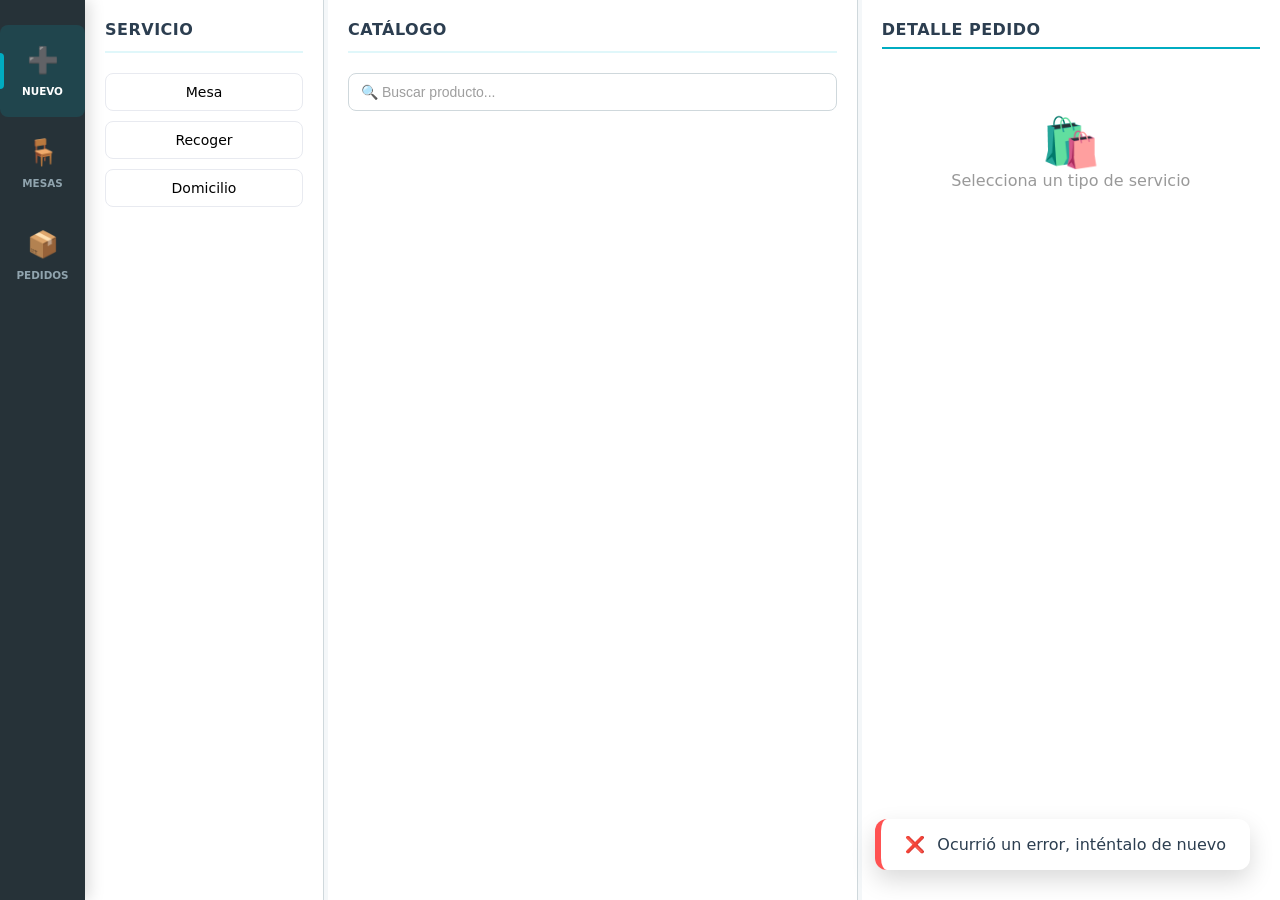
<file: index.html>
<!DOCTYPE html>
<html lang="es">

<head>
  <meta charset="UTF-8" />
  <title>GLOTO - POS</title>
  <style>
    :root {
      --primary: #00acc1;
      --primary-dark: #00838f;
      --primary-light: #e0f7fa;
      --dark-bg: #263238;
      --dark-item: #37474f;
      --border-color: #cfd8dc;
      --bg-main: #f4f7f9;
      --text-main: #2c3e50;
      --text-light: #7f8c8d;
      --white: #ffffff;
      --shadow-sm: 0 2px 4px rgba(0, 0, 0, 0.05);
      --shadow-md: 0 4px 12px rgba(0, 0, 0, 0.08);
      --radius: 12px;
      --transition: all 0.25s cubic-bezier(0.4, 0, 0.2, 1);
    }

    /* Reset y Base */
    * {
      box-sizing: border-box;
      margin: 0;
      padding: 0;
    }

    body {
      font-family: "Inter", "Segoe UI", system-ui, sans-serif;
      display: flex;
      flex-direction: row;
      height: 100vh;
      width: 100vw;
      overflow: hidden;
      background: var(--bg-main);
      color: var(--text-main);
    }

    /* Barra de Navegación Lateral */
    nav {
      width: 85px;
      height: 100vh;
      background: var(--dark-bg);
      display: flex;
      flex-direction: column;
      padding: 25px 0;
      border-right: none;
      flex-shrink: 0;
      box-shadow: 4px 0 15px rgba(0, 0, 0, 0.15);
      z-index: 20;
    }

    nav button {
      background: transparent;
      display: flex;
      flex-direction: column;
      align-items: center;
      justify-content: center;
      width: 100%;
      color: #90a4ae;
      border: none;
      cursor: pointer;
      font-size: 0.65rem;
      font-weight: 700;
      gap: 10px;
      padding: 20px 0;
      transition: var(--transition);
      position: relative;
    }

    nav button span {
      font-size: 1.6rem;
    }

    nav button.active {
      color: var(--white);
      background: rgba(0, 172, 193, 0.15);
    }

    nav button.active::after {
      content: "";
      position: absolute;
      left: 0;
      width: 4px;
      height: 40%;
      background: var(--primary);
      border-radius: 0 4px 4px 0;
    }

    /* Botón toggle para mostrar/ocultar detalle pedido */
.btn-toggle-pedido {
  background: var(--primary);
  color: white;
  border: none;
  justify-content: center;
  padding: 0px;
}

    .btn-toggle-pedido.collapsed {
      background: #cfd8dc;
      color: #546e7a;
    }

    .btn-toggle-pedido.collapsed:hover {
      background: #bdc6cd;
    }


    /* Contenedor principal de la columna de productos */
    .productos-container-split {
      display: flex;
      flex: 1;
      /* Toma todo el alto disponible */
      gap: 15px;
      /* Espacio entre filtros y productos */
      overflow: hidden;
    }

    /* Sidebar de Filtros Verticales */
    .filtros-verticales-sidebar {
      width: 140px;
      /* Ancho fijo para los botones de categorías */
      display: flex;
      flex-direction: column;
      gap: 8px;
      overflow-y: auto;
      padding-right: 5px;
      flex-shrink: 0;
      /* No deja que se encoja */
    }

    /* Ajuste de los botones de categoría para que sean verticales */
    .btn-cat {
      width: 100%;
      padding: 12px 10px;
      text-align: left;
      border-radius: 8px;
      font-size: 0.85rem;
      white-space: normal;
      /* Permite que el texto salte de línea si es largo */
      line-height: 1.2;
      cursor: pointer;
    }

    /* Lista de productos con scroll independiente */
    .lista-productos-grid {
      flex: 1;
      /* Ocupa el resto del espacio */
      display: grid;
      grid-template-columns: repeat(auto-fill,
          minmax(150px, 1fr));
      /* Grid responsivo */
      gap: 10px;
      align-content: start;
    }

    /* Layout y Paneles */
    .main-layout {
      display: flex;
      flex: 1;
      width: calc(100vw - 85px);
      /* Resta el ancho exacto de tu NAV */
      height: 100vh;
      overflow: hidden;
    }

    /* Ajuste en los paneles para que NO se desfasen */
    .panel {
      height: 100%;
      display: flex;
      flex-direction: column;
      padding: 20px;
      overflow: hidden;
      background: var(--white);
      border-right: 1px solid var(--border-color);

      /* CAMBIO CLAVE: Quitamos width fijo y usamos flex-basis */
      flex-grow: 0;
      flex-shrink: 0;
    }

    /* Paneles con flex-basis para evitar desbordamiento */
    #col-contexto {
      width: 20%;
      min-width: 200px;
    }

    #col-productos {
      flex: 1;
      min-width: 365px;
    }

    /* Esta columna se estira */
    #col-pedido {
      width: 35%;
      min-width: 320px;
      border-right: none;
    }

    /* Títulos Armónicos */
    h2 {
      margin-bottom: 20px;
      font-size: 1rem;
      font-weight: 800;
      text-transform: uppercase;
      letter-spacing: 0.5px;
      color: var(--text-main);
      display: flex;
      align-items: center;
      justify-content: space-between;
      border-bottom: 2px solid var(--primary-light);
      padding-bottom: 12px;
      flex-shrink: 0;
    }

    /* Separador (Resizer) */
    .resizer {
      width: 4px;
      cursor: col-resize;
      background: transparent;
      flex-shrink: 0;
      z-index: 15;
      transition: var(--transition);
    }

    .resizer:hover,
    .resizing {
      background: var(--primary);
    }

    /* Grid de Mesas */
    #listaMesas {
      display: grid;
      grid-template-columns: repeat(2, 1fr);
      gap: 12px;
      padding: 4px;
      align-content: start;
    }

    .mesa {
      background: var(--white);
      border-radius: var(--radius);
      border: 1px solid var(--border-color);
      padding: 18px;
      transition: var(--transition);
      box-shadow: var(--shadow-sm);
      cursor: pointer;
      text-align: center;
    }

    .mesa:hover {
      border-color: var(--primary);
      transform: translateY(-3px);
      box-shadow: var(--shadow-md);
    }

    .mesa.activa {
      background: var(--primary) !important;
      color: var(--white) !important;
      border-color: var(--primary-dark);
    }

    .btn-cat.active {
      background: var(--primary);
      color: var(--white);
      border-color: var(--primary-dark);
    }

    /* Productos */
    .producto {
      display: flex;
      justify-content: space-between;
      align-items: center;
      padding: 16px;
      margin-bottom: 10px;
      background: var(--white);
      border-radius: var(--radius);
      border: 1px solid var(--border-color);
      cursor: pointer;
      transition: var(--transition);
    }

    .producto:hover {
      border-color: var(--primary);
      box-shadow: var(--shadow-md);
      transform: scale(1.01);
    }

    /* Pedido Item */
    .item-pedido {
      padding: 6px 10px;
      /* Reducido al mínimo */
      background: #ffffff;
      border-bottom: 1px solid #f0f0f0;
      margin-bottom: 2px;
      /* Espacio casi nulo entre items */
      border-radius: 6px;
      display: flex;
      flex-direction: column;
      gap: 2px;
    }

    .item-main {
      display: flex;
      justify-content: space-between;
      align-items: center;
      gap: 8px;
    }

    .item-name {
      flex: 1;
      font-size: 0.85rem;
      font-weight: 600;
      white-space: nowrap;
      overflow: hidden;
      text-overflow: ellipsis;
    }

    .item-controls {
      display: flex;
      align-items: center;
      gap: 2px;
      background: #f1f3f4;
      padding: 2px 2px;
      border-radius: 20px;
    }

    /* Totales */
    .totales-panel {
      flex-shrink: 0;
      padding: 5px 10px;
      /* Padding reducido */
      background: #f8fafb;
      border-top: 1px solid var(--border-color);
      margin-top: auto;
      display: flex;
      flex-direction: column;
    }

    /* Fila de Total más pequeña pero impactante */
    .total-row {
      font-size: 1.2rem;
      /* Tamaño más equilibrado */
      font-weight: 800;
      color: var(--text-main);
      display: flex;
      justify-content: space-between;
      margin: 5px 0;
      padding: 5px 0;
      border-bottom: 1px dashed var(--border-color);
    }

    #info-cliente {
      gap: 8px;
      margin-bottom: 4px;
    }

    #info-cliente input {
      margin-bottom: 0;
      /* Quitamos márgenes extra */
      padding: 6px 10px;
      font-size: 0.85rem;
    }

    #observacionesInput {
      height: 35px;
      /* Altura fija pequeña */
      min-height: 35px;
      padding: 6px;
      font-size: 0.85rem;
      resize: none;
    }

    #metodoPagoSelect {
      padding: 6px;
      margin-bottom: 4px;
      font-size: 0.85rem;
    }

    .acciones {
      display: grid;
      grid-template-columns: 1fr 1fr;
      gap: 8px;
      margin-top: 5px;
    }

    /* TOAST NOTIFICATIONS CORREGIDOS */
    #toast-container {
      position: fixed;
      bottom: 30px;
      right: 30px;
      z-index: 10000;
      display: flex;
      flex-direction: column;
      gap: 10px;
    }

    .toast-notification {
      background: var(--white);
      color: var(--text-main);
      padding: 16px 24px;
      border-radius: var(--radius);
      box-shadow: 0 10px 25px rgba(0, 0, 0, 0.15);
      display: flex;
      align-items: center;
      gap: 12px;
      min-width: 300px;
      border-left: 6px solid var(--primary);
      animation: slideIn 0.3s ease-out;
      transition: opacity 0.3s, transform 0.3s;
    }

    .toast-notification.error {
      border-left-color: #ff5252;
    }

    @keyframes slideIn {
      from {
        transform: translateX(100%);
        opacity: 0;
      }

      to {
        transform: translateX(0);
        opacity: 1;
      }
    }

    .toast-notification.hide {
      opacity: 0;
      transform: translateX(50px);
    }

    .hidden {
      display: none !important;
    }

    .scroll-area {
      flex: 1;
      overflow-y: auto;
      padding-right: 5px;
    }

    /* Inputs y botones: estilos faltantes añadidos */
    input,
    textarea,
    select {
      width: 100%;
      padding: 10px 12px;
      margin-bottom: 8px;
      border-radius: 8px;
      border: 1px solid var(--border-color);
      font-size: 14px;
      background: var(--white);
      transition: box-shadow 0.15s ease, border-color 0.12s ease,
        transform 0.06s ease;
      outline: none;
    }

    input::placeholder,
    textarea::placeholder {
      color: #9e9e9e;
    }

    input:focus,
    textarea:focus,
    select:focus {
      border-color: var(--primary);
      box-shadow: 0 8px 22px rgba(0, 172, 193, 0.1);
    }

    input[disabled],
    textarea[disabled],
    select[disabled] {
      opacity: 0.65;
      cursor: not-allowed;
    }

    /* Botones base y variantes */
    button {
      font-family: inherit;
      font-size: 14px;
      padding: 9px 12px;
      border-radius: 8px;
      cursor: pointer;
      transition: transform 0.06s ease, filter 0.08s ease,
        box-shadow 0.12s ease;
      border: 1px solid transparent;
      background: transparent;
    }

    button:active {
      transform: translateY(1px);
    }

    button:focus {
      outline: 3px solid rgba(0, 172, 193, 0.12);
      outline-offset: 3px;
    }

    button[disabled] {
      opacity: 0.6;
      cursor: not-allowed;
      box-shadow: none;
    }

    .btn-primary {
      padding: 8px;
      /* Más estrechos */
      font-size: 0.85rem;
      letter-spacing: 0.5px;
    }

    .btn-primary:hover {
      filter: brightness(0.96);
    }

    .btn-primary:disabled {
      box-shadow: none;
    }

    .btn-secondary {
      padding: 8px;
      /* Más estrechos */
      font-size: 0.85rem;
      letter-spacing: 0.5px;
    }

    .btn-secondary:hover {
      filter: brightness(0.92);
    }

    .btn-tipo {
      padding: 10px 8px;
      border: 1px solid #e8eaf0;
      background: var(--white);
    }

    .btn-tipo.active {
      transform: scale(1.02);
      box-shadow: 0 10px 20px rgba(0, 172, 193, 0.08);
      border-color: var(--primary);
    }

    .btn-cat {
      transition: transform 0.08s ease;
    }

    .btn-cat:hover {
      transform: translateY(-3px);
    }

    .btn-qty {
      width: 25px;
      /* Botones más pequeños */
      height: 25px;
      border-radius: 50%;
      font-size: 0.8rem;
      display: flex;
      align-items: center;
      justify-content: center;
      border: none;
      background: var(--primary);
      color: white;
    }

    .qty-display {
      font-size: 0.85rem;
      font-weight: 800;
      min-width: 15px;
      text-align: center;
    }

    .item-right {
      display: flex;
      align-items: center;
      gap: 8px;
      min-width: 80px;
      justify-content: flex-end;
    }

    .item-price {
      font-size: 0.85rem;
      font-weight: 700;
      color: var(--text-main);
    }

    .btn-del-item,
    .btn-borrar-mesa,
    .btn-nota {
      font-size: 1rem;
      padding: 0;
      margin: 0;
      opacity: 0.6;
      transition: opacity 0.2s;
    }

    .btn-del-item:hover,
    .btn-borrar-mesa:hover,
    .btn-nota:hover {
      opacity: 1;
      color: #e53935;
    }

    .instruccion-display {
      font-size: 0.75rem;
      color: #78909c;
      background: #fff9c4;
      padding: 2px 6px;
      border-radius: 4px;
      border-left: 3px solid #fbc02d;
      margin-top: 2px;
    }

    .btn-vaciar-todo {
      background: #ffebee;
      color: #c62828;
      border: 1px solid #ffcdd2;
      font-weight: 700;
    }

    .btn-vaciar-todo:hover {
      filter: brightness(0.98);
    }

    /* Estilos mejorados para los botones del panel de totales */
    .acciones {
      display: flex;
      gap: 8px;
      flex-wrap: wrap;
    }

    .acciones .btn-primary {
      background: linear-gradient(90deg, var(--primary), var(--primary-dark));
      color: var(--white);
      border: none;
      padding: 10px 14px;
      border-radius: 10px;
      box-shadow: 0 8px 20px rgba(0, 172, 193, 0.12);
      font-weight: 800;
      letter-spacing: 0.6px;
    }

    .acciones .btn-primary:hover {
      transform: translateY(-2px);
      filter: brightness(1.04);
    }

    .acciones .btn-secondary {
      background: linear-gradient(180deg, #ffffff, #fbfdff);
      border: 1px solid #e0e6ea;
      color: var(--text-main);
      padding: 9px 12px;
      border-radius: 10px;
      box-shadow: 0 3px 10px rgba(46, 60, 67, 0.06);
      font-weight: 700;
    }

    .acciones .btn-secondary:hover {
      transform: translateY(-1px);
      filter: brightness(0.98);
    }

    /* Tamaños más grandes para botones clave como "REALIZAR" y "SALDAR" */
    #btn-realizar-pedido,
    #btn-saldar-cuenta,
    #btn-guardar {
      padding: 12px 16px;
      border-radius: 12px;
      font-size: 0.95rem;
    }

    /* Contenedor de la lista lateral */
    #listaPedidosActivos {
      padding: 10px;
      display: flex;
      flex-direction: column;
      gap: 10px;
      /* Espacio entre tarjetas */
    }

    /* Tarjeta de pedido más limpia */
    .pedido-item {
      background: white;
      border-radius: 10px;
      padding: 12px 15px;
      border: 1px solid #f0f2f5;
      cursor: pointer;
      display: flex;
      justify-content: space-between;
      align-items: center;
      transition: all 0.2s ease;
    }

    .pedido-item:hover {
      background: #f8fafc;
      border-color: var(--primary);
    }

    /* Estilo de las etiquetas (Mesa, Domicilio, Recoger) */
    .etiqueta-servicio {
      font-size: 0.65rem;
      font-weight: 800;
      padding: 3px 10px;
      border-radius: 50px;
      color: white;
      text-transform: uppercase;
      letter-spacing: 0.5px;
    }

    /* Colores por tipo */
    .bg-mesa {
      background-color: #00acc1;
    }

    /* Azul */
    .bg-domicilio {
      background-color: #f39c12;
    }

    /* Naranja */
    .bg-recoger {
      background-color: #8e44ad;
    }

    /* Morado */

    .monto-pedido {
      font-weight: 700;
      color: #2c3e50;
      font-size: 0.95rem;
    }

    .nombre-cliente-lista {
      font-size: 0.85rem;
      color: #546e7a;
      display: block;
    }

    /* Definición del movimiento de rotación */
    @keyframes spin {
      0% {
        transform: rotate(0deg);
      }

      100% {
        transform: rotate(360deg);
      }
    }

    /* Opcional: Asegúrate de que la clase hidden funcione bien con flex */
    #loader-global.hidden {
      display: none !important;
    }

    /* ====================================== */
    /* RESPONSIVE PARA MÓVILES EN HORIZONTAL */
    /* ====================================== */

    /* Modo paisaje en móviles (height < 500px) */
    @media (max-height: 500px) and (min-width: 500px) {
      body {
        flex-direction: column;
      }

      nav {
        width: 100%;
        height: auto;
        flex-direction: row;
        padding: 0;
        box-shadow: 0 4px 12px rgba(0, 0, 0, 0.12);
      }

      nav button {
        padding: 10px 16px;
        flex-direction: row;
        gap: 8px;
        font-size: 0.8rem;
        width: auto;
        margin: 0 4px;
      }

      nav button span {
        font-size: 1.4rem;
      }

      nav button.active::after {
        content: "";
        position: absolute;
        bottom: -4px;
        left: 0;
        width: 100%;
        height: 4px;
        background: var(--primary);
        border-radius: 0;
      }

      .main-layout {
        width: 100%;
        height: calc(100vh - 55px);
        flex-direction: row;
      }

      .panel {
        height: 100%;
        border-bottom: none;
        padding: 12px;
      }

      #col-contexto {
        width: 18%;
        min-width: 140px;
      }

      /* Reducir ancho de la columna de productos en móviles horizontales */
      #col-productos {
        flex: 1.7;
        min-width: 200px;
        max-width: 55%;
      }

      /* Dar un poco más de espacio al panel de pedido */
      #col-pedido {
        width: 32%;
        min-width: 220px;
      }

      .productos-container-split {
        flex-direction: column;
        gap: 10px;
      }

      .filtros-verticales-sidebar {
        width: 100%;
        flex-direction: row;
        overflow-x: auto;
        max-height: 50px;
        padding-bottom: 5px;
      }

      .btn-cat {
        padding: 6px 10px;
        font-size: 0.8rem;
      }

      .lista-productos-grid {
        grid-template-columns: repeat(auto-fill, minmax(170px, 1fr));
        gap: 6px;
      }

      .producto {
        padding: 10px;
        font-size: 0.85rem;
      }

      #listaMesas {
        grid-template-columns: repeat(4, 1fr);
        gap: 8px;
      }

      .mesa {
        padding: 10px;
        font-size: 0.9rem;
      }

      .item-pedido {
        padding: 6px;
        font-size: 0.85rem;
        margin-bottom: 4px;
      }

      .item-name {
        font-size: 0.8rem;
      }

      .item-controls button {
        padding: 3px 6px;
        font-size: 0.7rem;
        min-width: 24px;
      }

      .totales-panel {
        padding: 8px;
        gap: 6px;
      }

      .total-row {
        font-size: 1rem;
        margin: 3px 0;
      }

      .acciones {
        grid-template-columns: 1fr;
        gap: 6px;
        margin-top: 6px;
      }

      .btn-primary,
      .btn-secondary {
        padding: 8px 10px !important;
        font-size: 0.9rem !important;
        min-height: 38px !important;
      }

      input[type="text"],
      input[type="number"],
      textarea,
      select {
        padding: 8px !important;
        font-size: 0.95rem !important;
        margin-bottom: 6px !important;
      }

      #observacionesInput {
        height: 40px !important;
        min-height: 40px !important;
      }

      h2 {
        font-size: 0.95rem;
        margin-bottom: 8px;
        padding-bottom: 6px;
      }

      .resizer {
        width: 4px;
        height: auto;
      }
    }

    /* Móviles en horizontal ultra-compacto (height < 350px) */
    @media (max-height: 350px) {
      nav {
        height: auto;
      }

      nav button {
        padding: 8px 12px;
        font-size: 0.75rem;
        min-width: 65px;
        margin: 0 2px;
      }

      nav button span {
        font-size: 1.2rem;
      }

      .main-layout {
        height: calc(100vh - 50px);
      }

      .panel {
        padding: 10px;
      }

      #col-contexto {
        max-height: 60px;
      }

      #col-productos {
        max-height: 30%;
      }

      #col-pedido {
        max-height: 55%;
      }

      .mesa {
        padding: 8px;
        font-size: 0.85rem;
        min-height: 50px;
      }

      #listaMesas {
        gap: 6px;
      }

      .producto {
        padding: 8px;
        min-height: 80px;
        font-size: 0.8rem;
      }

      .item-pedido {
        padding: 4px;
        font-size: 0.8rem;
        margin-bottom: 2px;
      }

      .item-name {
        font-size: 0.75rem;
      }

      .total-row {
        font-size: 0.95rem;
        margin: 2px 0;
      }

      .btn-primary,
      .btn-secondary {
        padding: 6px 8px !important;
        font-size: 0.85rem !important;
        min-height: 35px !important;
      }

      input[type="text"],
      input[type="number"],
      textarea,
      select {
        padding: 6px !important;
        font-size: 0.9rem !important;
        margin-bottom: 4px !important;
      }

      h2 {
        font-size: 0.9rem;
        margin-bottom: 6px;
      }
    }

    /* Adaptación para pantallas muy anchas pero cortas */
    @media (min-width: 1200px) and (max-height: 500px) {
      nav {
        width: 100%;
        height: auto;
        flex-direction: row;
        padding: 0;
      }

      nav button {
        padding: 12px 18px;
        flex-direction: row;
        gap: 10px;
        font-size: 0.85rem;
      }

      nav button span {
        font-size: 1.5rem;
      }

      nav button.active::after {
        bottom: -4px;
        width: 100%;
        height: 4px;
      }

      .main-layout {
        flex-direction: row;
        height: calc(100vh - 55px);
      }

      .panel {
        height: 100%;
      }
    }
  </style>
</head>

<body>
  <div id="loader-global" class="hidden" style="
        position: fixed;
        top: 0;
        left: 0;
        width: 100vw;
        height: 100vh;
        background: rgba(255, 255, 255, 0.7);
        z-index: 9999;
        display: flex;
        flex-direction: column;
        align-items: center;
        justify-content: center;
      ">
    <div style="
          width: 50px;
          height: 50px;
          border: 5px solid #f3f3f3;
          border-top: 5px solid #00acc1;
          border-radius: 50%;
          animation: spin 1s linear infinite;
        "></div>
  </div>

  <nav>
    <button id="nav-nuevo" onclick="cambiarModulo('nuevo')" class="active">
      <span>➕</span> NUEVO
    </button>
    <button id="nav-mesas" onclick="cambiarModulo('mesas')">
      <span>🪑</span> MESAS
    </button>
    <button id="nav-gestion" onclick="cambiarModulo('gestion')">
      <span>📦</span> PEDIDOS
    </button>
  </nav>

  <div class="main-layout">
    <div id="col-contexto" class="panel">
      <div id="modulo-nuevo-sidebar">
        <h2>Servicio</h2>
        <div class="tipo-selector" style="display: flex; flex-direction: column; gap: 10px">
          <button class="btn-tipo" onclick="setTipoServicio('Mesa')" id="btn-mesa">
            Mesa
          </button>
          <button class="btn-tipo" onclick="setTipoServicio('Recoger en tienda')" id="btn-recoger">
            Recoger
          </button>
          <button class="btn-tipo" onclick="setTipoServicio('Domicilio')" id="btn-domi">
            Domicilio
          </button>
        </div>
      </div>

      <div id="modulo-mesas-sidebar" class="hidden">
        <h2>Mapa de Mesas</h2>
        <div id="listaMesas" class="scroll-area"></div>
      </div>

      <div id="modulo-pedidos-sidebar" class="sidebar hidden">
        <div style="padding: 15px; border-bottom: 1px solid var(--border-color);">
          <h2 style="margin-bottom: 12px;">Pedidos</h2>

          <div style="display: flex; flex-direction: column; gap: 8px;">
            <input type="text" id="buscadorPedidosReal" placeholder="🔍 Buscar factura o nombre..."
              oninput="renderPedidosList()"
              style="width: 100%; padding: 10px; border-radius: 8px; border: 1px solid var(--border-color);">

            <select id="filtroTipoEntrega" onchange="renderPedidosList()"
              style="width: 100%; padding: 10px; border-radius: 8px; border: 1px solid var(--border-color); background: white;">
              <option value="">Todo</option>
              <option value="mesa">Mesa</option>
              <option value="domi">Domicilio</option>
              <option value="reco">Recoger</option>
            </select>
          </div>
        </div>

        <div id="listaPedidosActivos" class="scroll-area"></div>
      </div>
    </div>

    <div class="resizer"></div>

    <div id="col-productos" class="panel">
      <h2>Catálogo</h2>

      <input type="text" id="buscadorProd" placeholder="🔍 Buscar producto..." oninput="filtrarProductos()"
        style="margin-bottom: 15px" />

      <div class="productos-container-split">
        <div id="categoriasTabs" class="filtros-verticales-sidebar"></div>

        <div id="listaProductos" class="scroll-area lista-productos-grid"></div>
      </div>
    </div>

    <div class="resizer"></div>

    <div id="col-pedido" class="panel">
      <div style="
            display: flex;
            justify-content: space-between;
            align-items: center;
            margin-bottom: 15px;
            border-bottom: 2px solid #00acc1;
            padding-bottom: 8px;
          ">
        <h2 style="border-bottom: none; margin-bottom: 0; padding-bottom: 0">
          Detalle Pedido
        </h2>
        <div style="display: flex; gap: 8px;">
          <div id="contenedorVaciar"></div>
        </div>
      </div>

      <div id="estadoVacio" class="empty-state" style="text-align: center; color: #999; margin-top: 50px">
        <span style="font-size: 3rem">🛍️</span><br />Selecciona un tipo de
        servicio
      </div>

      <!-- CONTENEDOR PRINCIPAL DEL PEDIDO -->
      <div id="contenidoPedido" class="contenido-pedido-collapse hidden" style="
            display: flex;
            flex-direction: column;
            flex: 1;
            overflow: hidden;
            position: relative;
          ">
        

        <!-- LISTA DE PRODUCTOS AGREGADOS - SIEMPRE VISIBLE -->
        <div id="lista-productos-pedido" style="
              flex: 1;
              overflow-y: auto;
              padding: 10px 0;
              border-bottom: 2px solid #f0f0f0;
              min-height: 100px;
            ">
          <div id="pedido" class="scroll-area"></div>
        </div>

                <!-- BOTÓN TOGGLE FLOTANTE EN ESQUINA INFERIOR DERECHA -->
        <button id="btn-toggle-pedido" class="btn-toggle-pedido hidden" onclick="toggleContenidoPedido()" title="Mostrar/Ocultar detalles">
          ▼
        </button>
        

        <!-- PANEL DE TOTALES - COLAPSABLE -->
        <div class="totales-panel" id="totales-panel-colapsable" style="
              flex-shrink: 0;
              max-height: 400px;
              overflow-y: auto;
              transition: all 0.3s ease;
            ">
          <div id="info-cliente" class="hidden">
            <div id="contenedor-editar-mesa" class="hidden" style="
                  margin-bottom: 10px;
                  display: flex;
                  align-items: center;
                  gap: 10px;
                ">
              <span style="font-weight: bold; color: var(--primary)">MESA #</span>
              <input type="number" id="clienteMesaEdicion" min="1" style="width: 80px"
                oninput="validarMesaPositiva(this)" />
            </div>
            <input type="text" id="clienteNombre" placeholder="Nombre del cliente" style="margin-bottom: 8px" />
            <input type="text" id="clienteTelefono" placeholder="Teléfono" style="margin-bottom: 8px"
              oninput="sanitizeTelefono(this)" />
          </div>

          <div class="total-row">
            <span>TOTAL</span>
            <span id="totalPagar" style="color: var(--primary-dark)">$0</span>
          </div>

          <textarea id="observacionesInput" rows="2" placeholder="Notas especiales del pedido..."
            style="margin-bottom: 10px"></textarea>
          <select id="metodoPagoSelect" style="margin-bottom: 15px"></select>

          <div class="acciones" style="display: grid; grid-template-columns: 1fr 1fr; gap: 10px">
            <button id="btn-realizar-pedido" class="btn-primary hidden" onclick="procesarGuardado()">
              REALIZAR PEDIDO
            </button>

            <button id="btn-saldar-cuenta" class="btn-primary hidden" onclick="cerrarMesa()"
              style="background:#00acc1; color:#fff">
              CERRAR CUENTA
            </button>

            <button id="btn-actualizar-mesa" class="btn-secondary hidden" onclick="actualizarPedidoActual()"
              style="background:#cfd8dc; color:#546e7a">
              ACTUALIZAR MESA
            </button>

            <button id="btn-actualizar-pedido" class="btn-secondary hidden" onclick="actualizarPedidoActual()"
              style="background:#cfd8dc; color:#546e7a">
              ACTUALIZAR PEDIDO
            </button>

            <button id="btn-guardar" class="btn-primary hidden" onclick="procesarGuardado()">
              GUARDAR
            </button>

            <button id="btn-cerrar" class="btn-secondary hidden" onclick="cerrarMesa()"
              style="background: #cfd8dc; color: #546e7a">
              CERRAR
            </button>
          </div>
        </div>
      </div>
    </div>
  </div>

  <div id="toast-container"></div>

  <script>
    // ========================================
    // CONFIGURACIÓN Y CONSTANTES
    // ========================================
    const API_URL = "https://script.google.com/macros/s/AKfycbwz1qLja77eEsUfvIfTEPA0X_YiyCCmLLsulqKXnpCBFybrd39qKYCIrwXqYqXBvRs/exec";
    const METODOS_PAGO = ["Efectivo", "Transferencia", "Efectivo/Transferencia"];
    const MIN_PANEL_WIDTH = 100;
    const MAX_PANEL_WIDTH = 1200;
    const SYNC_INTERVAL = 5000; // 5 segundos

    // ========================================
    // ESTADO GLOBAL
    // ========================================
    // Datos del servidor
    let mesas = [];
    let productos = [];
    let categorias = ["Todos"];
    let pedidosGeneral = [];

    // Estado de UI y contexto
    let mesaActiva = null;
    let pedido = [];
    let catActiva = "Todos";
    let editandoIndex = null;
    let tipoServicioActual = null;
    let currentModulo = "nuevo";
    let pedidoModificado = false;
    let totalesOpen = true; // controla si el panel de totales está visible (para móviles)

    // Estado de sincronización
    let estaEscribiendo = false;
    let pestañaActiva = true;


    // ========================================
    // FUNCIONES DE FORMATO
    // ========================================
    // Formato: $35,000 (Sin decimales)
    function formatearParaProductos(v) {
      return "$" + Math.round(v).toLocaleString("en-US", {
        minimumFractionDigits: 0,
        maximumFractionDigits: 0,
      });
    }

    // Formato: $35,000.00 (Con decimales)
    function formatearParaPagar(v) {
      return "$" + Number(v).toLocaleString("en-US", {
        minimumFractionDigits: 2,
        maximumFractionDigits: 2,
      });
    }

    // ========================================
    // VALIDACIÓN Y SANITIZACIÓN
    // ========================================
    function sanitizeTelefono(el) {
      let v = el.value || "";
      v = v.replace(/[^+\d]/g, "");
      if (v.indexOf("+") > 0) {
        v = v.replace(/\+/g, "").replace(/\D/g, "");
      } else if (v.indexOf("+") === 0) {
        v = "+" + v.slice(1).replace(/\D/g, "");
      } else {
        v = v.replace(/\D/g, "");
      }
      el.value = v;
    }

    function validarMesaPositiva(el) {
      if (el.value !== "" && el.value < 1) {
        el.value = "";
      }
    }

    // ========================================
    // FUNCIONES DE UI - LOADER Y NOTIFICACIONES
    // ========================================
    function mostrarLoader() {
      document.getElementById("loader-global").classList.remove("hidden");
    }

    function ocultarLoader() {
      document.getElementById("loader-global").classList.add("hidden");
    }

    function mostrarLoaderColumna(idContenedor, mensaje = "Cargando...") {
      const container = document.getElementById(idContenedor);
      if (!container) return;
      container.innerHTML = `<div class="column-loader"><div class="spinner-small"></div><div>${mensaje}</div></div>`;
    }

    function notificar(mensaje, tipo = "success") {
      let cont = document.getElementById("toast-container");
      if (!cont) {
        cont = document.createElement("div");
        cont.id = "toast-container";
        document.body.appendChild(cont);
      }
      const toast = document.createElement("div");
      toast.className = "toast-notification" + (tipo === "error" ? " error" : "");
      toast.innerHTML = `<span>${tipo === "success" ? "✅" : "❌"}</span><span>${mensaje}</span>`;
      cont.appendChild(toast);
      setTimeout(() => toast.classList.add("hide"), 3000);
      setTimeout(() => toast.remove(), 3600);
    }

    function notificarConfirm(mensaje, opciones = { yesText: "Sí", noText: "No" }) {
      return new Promise((resolve) => {
        let cont = document.getElementById("toast-container");
        if (!cont) {
          cont = document.createElement("div");
          cont.id = "toast-container";
          document.body.appendChild(cont);
        }
        const toast = document.createElement("div");
        toast.className = "toast-notification";
        toast.style.minWidth = "340px";
        toast.innerHTML = `
          <div style="flex:1"><div style="font-weight:700; margin-bottom:6px;">${mensaje}</div></div>
          <div style="display:flex; gap:8px; margin-left:8px;">
            <button id="toast-yes" style="background:#00acc1; color:white; border:none; padding:6px 10px; border-radius:6px; cursor:pointer">${opciones.yesText}</button>
            <button id="toast-no" style="background:#eee; color:#333; border:none; padding:6px 10px; border-radius:6px; cursor:pointer">${opciones.noText}</button>
          </div>`;
        cont.appendChild(toast);
        const btnYes = toast.querySelector("#toast-yes");
        const btnNo = toast.querySelector("#toast-no");
        const limpiar = () => toast.remove();
        btnYes.addEventListener("click", () => { limpiar(); resolve(true); });
        btnNo.addEventListener("click", () => { limpiar(); resolve(false); });
      });
    }

    // ========================================
    // FUNCIONES AUXILIARES
    // ========================================
    function generarIDFactura(nombre, telefono) {
      const nom = (nombre || "X").substring(0, 3).toUpperCase();
      const tel = (telefono || "000").slice(-3);
      const now = new Date();
      const añoCorto = now.getFullYear().toString().slice(-2);
      const fechaStr = añoCorto + (now.getMonth() + 1).toString().padStart(2, "0") + now.getDate().toString().padStart(2, "0");
      const horaStr = now.getHours().toString().padStart(2, "0") + now.getMinutes().toString().padStart(2, "0") + now.getSeconds().toString().padStart(2, "0");
      return `#${nom}${tel}${fechaStr}${horaStr}`;
    }

    function parseProductos(t) {
      if (!t) return [];
      return t.split("\n").map((item) => {
        const m = item.match(/(.+?) x(\d+) - \$([0-9.]+)(?:\s*\((.*)\))?/);
        if (!m) return null;
        const precioNumerico = parseInt(m[3].replace(/\./g, ""));
        return {
          nombre: m[1].trim(),
          cantidad: parseInt(m[2]),
          precio: precioNumerico / parseInt(m[2]),
          totalPrecio: precioNumerico,
          instruccion: m[4] || "",
        };
      }).filter(Boolean);
    }

    function limpiarInterfazPedido() {
      document.getElementById("clienteNombre").value = "";
      document.getElementById("clienteTelefono").value = "";
      document.getElementById("clienteMesaEdicion").value = "";
      document.getElementById("observacionesInput").value = "";
      pedido = [];
      mesaActiva = null;
      pedidoModificado = false;
      renderPedido();
    }

    function limpiarCamposCliente() {
      document.getElementById("clienteNombre").value = "";
      document.getElementById("clienteTelefono").value = "";
      document.getElementById("observacionesInput").value = "";
      document.getElementById("clienteMesaEdicion").value = "";
    }

    // ========================================
    // FUNCIONES DE NAVEGACIÓN Y MODULOS
    // ========================================
    function cambiarModulo(mod) {
      const isNuevo = mod === "nuevo";
      const isMesas = mod === "mesas";
      const isGestion = mod === "gestion";
      currentModulo = mod;

      // Actualizar estados de botones nav
      ["nav-nuevo", "nav-mesas", "nav-gestion"].forEach(id => {
        const btn = document.getElementById(id);
        if (btn) btn.classList.toggle("active",
          (id === "nav-nuevo" && isNuevo) ||
          (id === "nav-mesas" && isMesas) ||
          (id === "nav-gestion" && isGestion)
        );
      });

      // Visibilidad de sidebars
      const sidebarNuevo = document.getElementById("modulo-nuevo-sidebar");
      const sidebarMesas = document.getElementById("modulo-mesas-sidebar");
      const sidebarPedidos = document.getElementById("modulo-pedidos-sidebar");

      if (isGestion) {
        if (sidebarNuevo) sidebarNuevo.classList.add("hidden");
        if (sidebarMesas) sidebarMesas.classList.add("hidden");
        if (sidebarPedidos) {
          sidebarPedidos.classList.remove("hidden");
          mostrarLoaderColumna("listaPedidosActivos", "Cargando pedidos...");
          fetchPedidos();
        }
      } else if (isMesas) {
        if (sidebarNuevo) sidebarNuevo.classList.add("hidden");
        if (sidebarPedidos) sidebarPedidos.classList.add("hidden");
        if (sidebarMesas) {
          sidebarMesas.classList.remove("hidden");
          mostrarLoaderColumna("listaMesas", "Cargando salón...");
          fetchMesas();
        }
      } else {
        if (sidebarMesas) sidebarMesas.classList.add("hidden");
        if (sidebarPedidos) sidebarPedidos.classList.add("hidden");
        if (sidebarNuevo) sidebarNuevo.classList.remove("hidden");
      }

      // Resetear detalles
      pedido = [];
      mesaActiva = null;
      editandoIndex = -1;
      limpiarCamposCliente();
      tipoServicioActual = null;
      // Limpiar visualmente los botones de servicio
      document.querySelectorAll(".btn-tipo").forEach((b) => b.classList.remove("active"));
      // Asegurar que el método de pago quede deseleccionado al cambiar de módulo
      try {
        actualizarMetodosPago("");
      } catch (e) {
        const sel = document.getElementById("metodoPagoSelect");
        if (sel) sel.value = "";
      }

      const contenidoPedido = document.getElementById('contenidoPedido');
      const estadoVacio = document.getElementById('estadoVacio');
      const infoCliente = document.getElementById('info-cliente');

      if (contenidoPedido) contenidoPedido.classList.add('hidden');
      if (estadoVacio) estadoVacio.classList.remove('hidden');
      if (infoCliente) infoCliente.classList.add('hidden');

      if (typeof renderPedido === "function") renderPedido();
      document.querySelectorAll(".scroll-area, .panel").forEach((el) => (el.scrollTop = 0));
      if (typeof actualizarUIBotones === "function") actualizarUIBotones();
    }

    // ========================================
    // FUNCIÓN TOGGLE PARA MOSTRAR/OCULTAR TOTALES
    // ========================================
    function isMobileLayout() {
      return window.innerWidth <= 767 || (window.innerHeight < 500 && window.innerWidth >= 500);
    }

    function setTotalesState(open) {
      const totalPanel = document.getElementById('totales-panel-colapsable');
      const btnToggle = document.getElementById('btn-toggle-pedido');
      if (!totalPanel || !btnToggle) return;

      totalesOpen = !!open;

      if (totalesOpen) {
        totalPanel.style.maxHeight = totalPanel.getAttribute('data-max') || '400px';
        totalPanel.style.opacity = '1';
        totalPanel.style.overflow = 'auto';
        btnToggle.classList.remove('collapsed');
        btnToggle.innerHTML = '▲';
      } else {
        totalPanel.style.maxHeight = '0px';
        totalPanel.style.opacity = '0';
        totalPanel.style.overflow = 'hidden';
        btnToggle.classList.add('collapsed');
        btnToggle.innerHTML = '▼';
      }
      // actualizar posicíon de la pestaña según estado y tamaño
      updateTogglePosition();
    }

    function toggleContenidoPedido() {
      setTotalesState(!totalesOpen);
    }

    function updateTogglePosition() {
      const btn = document.getElementById('btn-toggle-pedido');
      const totalPanel = document.getElementById('totales-panel-colapsable');
      if (!btn) return;

      // ocultar en escritorio
      if (!isMobileLayout()) {
        btn.style.display = 'none';
        return;
      }

      btn.style.display = 'flex';

      try {
        if (!totalPanel) {
          // pestaña en esquina inferior derecha
          btn.style.right = '100px';
          btn.style.bottom = '0px';
          return;
        }

        const rect = totalPanel.getBoundingClientRect();
        // si totales están abiertos, colocar la pestaña justo encima del panel
        if (totalesOpen && rect.top < window.innerHeight) {
          const distanceFromBottom = Math.max(12, window.innerHeight - rect.top + 10);
          btn.style.right = '100px';
          btn.style.bottom = `${distanceFromBottom}px`;
        } else {
          // si está cerrado, pestaña en el borde inferior
          btn.style.right = '100px';
          btn.style.bottom = '0px';
        }
      } catch (e) {
        btn.style.right = '100px';
        btn.style.bottom = '0px';
      }
    }

    window.addEventListener('resize', function () {
      // recalcular posición en resize/orientación
      try { updateTogglePosition(); } catch (e) { }
    });

    function setTipoServicio(tipo) {
      if (tipoServicioActual === tipo) {
        tipoServicioActual = null;
        document.querySelectorAll(".btn-tipo").forEach((b) => b.classList.remove("active"));
        document.getElementById("info-cliente").classList.add("hidden");
        document.getElementById("contenidoPedido").classList.add("hidden");
        document.getElementById("estadoVacio").classList.remove("hidden");
        limpiarCamposCliente();
        actualizarMetodosPago("");
        mesaActiva = null;
        pedido = [];
        renderPedido();
        return;
      }

      tipoServicioActual = tipo;
      document.querySelectorAll(".btn-tipo").forEach((b) => b.classList.remove("active"));

      if (tipo === "Mesa") document.getElementById("btn-mesa").classList.add("active");
      else if (tipo === "Domicilio") document.getElementById("btn-domi").classList.add("active");
      else if (tipo === "Recoger en tienda") document.getElementById("btn-recoger").classList.add("active");

      document.getElementById("info-cliente").classList.remove("hidden");
      document.getElementById("contenidoPedido").classList.remove("hidden");
      document.getElementById("btn-toggle-pedido").classList.remove("hidden");
      // Mantener totales colapsados en móvil al elegir servicio
      if (isMobileLayout()) setTotalesState(false);
      document.getElementById("estadoVacio").classList.add("hidden");

      const contenedorMesa = document.getElementById("contenedor-editar-mesa");
      if (tipo === "Mesa") {
        contenedorMesa.classList.remove("hidden");
      } else {
        contenedorMesa.classList.add("hidden");
      }

      mesaActiva = {
        ...mesaActiva,
        numeroFactura: mesaActiva?.numeroFactura || "TEMP",
        mesa: tipo === "Mesa" ? document.getElementById("clienteMesaEdicion").value || "" : tipo,
      };

      renderPedido();
      pedidoModificado = false;
      if (typeof actualizarUIBotones === "function") actualizarUIBotones();
    }

    // ========================================
    // FUNCIONES DE API Y DATOS
    // ========================================
    async function fetchMesas() {
      if (mesas.length === 0) mostrarLoaderColumna("listaMesas", "");
      try {
        const res = await fetch(API_URL + "?action=mesas.get");
        const data = await res.json();
        mesas = data.resultados || [];
        renderMesas();
      } catch (error) {
        console.error("Error:", error);
        notificar("Ocurrió un error, inténtalo de nuevo", "error");
      }
    }

    async function fetchProductos() {
      const res = await fetch(API_URL + "?action=productos.get");
      const data = await res.json();
      productos = data.productos || [];
      const cats = new Set(["Todos"]);
      productos.forEach((p) => {
        if (p.categoria) cats.add(p.categoria);
      });
      categorias = Array.from(cats);
      renderCategorias();
      renderProductos();
    }

    async function fetchPedidos() {
      mostrarLoaderColumna("listaPedidosActivos", "Buscando pedidos...");
      try {
        const res = await fetch(API_URL + "?action=pedidos.get");
        const data = await res.json();
        pedidosGeneral = data.pedidos || [];
        renderPedidosList();
      } catch (error) {
        notificar("No se pudo cargar la lista, inténtalo de nuevo", "error");
      }
    }

    function actualizarMetodosPago(val) {
      const s = document.getElementById("metodoPagoSelect");
      s.innerHTML = `<option value="">Método de pago</option>` +
        METODOS_PAGO.map(m => `<option value="${m}" ${m === val ? "selected" : ""}>${m}</option>`).join("");
    }
    // ========================================
    // FUNCIONES DE RENDERIZADO - PEDIDOS
    // ========================================
    function renderPedidosList() {
      const container = document.getElementById("listaPedidosActivos");
      if (!container) return;

      const filtroTexto = document.getElementById("buscadorPedidosReal")?.value.toLowerCase() || "";
      const filtroTipo = document.getElementById("filtroTipoEntrega")?.value.toLowerCase() || "";
      container.innerHTML = "";

      const items = (pedidosGeneral || []).filter(p => {
        const nombre = (p["nombre"] || "").toLowerCase();
        const factura = (p["numeroFactura"] || "").toString().toLowerCase();
        const tipoDB = (p["tipoEntrega"] || "").toLowerCase();
        const coincideTexto = nombre.includes(filtroTexto) || factura.includes(filtroTexto);
        const coincideTipo = filtroTipo === "" || tipoDB.includes(filtroTipo);
        return coincideTexto && coincideTipo;
      }).reverse();

      if (items.length === 0) {
        container.innerHTML = "<p style='padding:20px; text-align:center; color:#999;'>No hay pedidos con esos filtros.</p>";
        return;
      }

      items.forEach((p) => {
        const div = document.createElement("div");
        div.className = "pedido-item";
        div.onclick = () => seleccionarPedido(p);

        let textoServicio = "MESA", claseColor = "bg-mesa";
        const tipoDB = (p["tipoEntrega"] || "").toLowerCase();
        if (tipoDB.includes("domi")) { textoServicio = "DOMICILIO"; claseColor = "bg-domicilio"; }
        else if (tipoDB.includes("reco") || tipoDB.includes("local")) { textoServicio = "RECOGER"; claseColor = "bg-recoger"; }

        div.innerHTML = `
          <div style="flex: 1;">
            <div style="display: flex; justify-content: space-between; align-items: center; margin-bottom: 2px;">
              <small style="color: #999; font-weight: bold; font-family: monospace;">${p["numeroFactura"]}</small>
              <span class="monto-pedido">$${Number(p["totalPagar"]).toLocaleString()}</span>
            </div>
            <strong class="nombre-cliente-lista">${p["nombre"] || "Sin nombre"}</strong>
            <div style="margin-top: 6px; display: flex; justify-content: space-between; align-items: center;">
              <span class="etiqueta-servicio ${claseColor}">${textoServicio}</span>
              <span style="font-size: 0.7rem; color: #bbb;">${p["hora"] || ""}</span>
            </div>
          </div>
          <button class="btn-del-item" onclick="event.stopPropagation(); eliminarPedidoGeneral(${p.rowIndex})" style="margin-left: 10px; opacity: 0.4;">🗑</button>`;
        container.appendChild(div);
      });
    }

    function seleccionarPedido(p) {
      mesaActiva = { ...p };
      pedido = parseProductos(p.productos || "");
      tipoServicioActual = p.tipoEntrega;

      document.getElementById("estadoVacio").classList.add("hidden");
      document.getElementById("contenidoPedido").classList.remove("hidden");
      document.getElementById("btn-toggle-pedido").classList.remove("hidden");
      // En móviles, iniciar con totales colapsados
      if (isMobileLayout()) setTotalesState(false);
      document.getElementById("clienteNombre").value = p.nombre || "";
      document.getElementById("clienteTelefono").value = p.telefono || "";
      document.getElementById("observacionesInput").value = p.observaciones || "";
      actualizarMetodosPago(p.metodoPago || "");

      if (p.tipoEntrega === "Mesa") {
        document.getElementById("contenedor-editar-mesa").classList.remove("hidden");
        document.getElementById("clienteMesaEdicion").value = p.mesa || "";
      } else {
        document.getElementById("contenedor-editar-mesa").classList.add("hidden");
      }

      document.querySelectorAll(".btn-tipo").forEach((b) => b.classList.remove("active"));
      if (p.tipoEntrega === "Mesa") document.getElementById("btn-mesa")?.classList.add("active");
      else if (p.tipoEntrega === "Domicilio") document.getElementById("btn-domi")?.classList.add("active");
      else if (p.tipoEntrega === "Recoger en tienda") document.getElementById("btn-recoger")?.classList.add("active");

      document.getElementById("info-cliente").classList.remove("hidden");
      renderMesas();
      renderPedido();
      pedidoModificado = false;
      if (typeof actualizarUIBotones === "function") actualizarUIBotones();
    }

    // ========================================
    // FUNCIONES DE RENDERIZADO - MESAS
    // ========================================
    function renderMesas() {
      if (currentModulo === "gestion") return;
      const container = document.getElementById("listaMesas");
      container.innerHTML = "";
      const mesasOrdenadas = [...mesas].sort((a, b) => parseInt(a.mesa) - parseInt(b.mesa));

      mesasOrdenadas.forEach((m) => {
        const div = document.createElement("div");
        const esActiva = mesaActiva && mesaActiva.numeroFactura === m.numeroFactura;
        div.className = "mesa" + (esActiva ? " activa" : "");
        div.onclick = () => seleccionarMesa(m);
        div.innerHTML = `
          <div style="flex:1">
            <strong>Mesa ${m.mesa}</strong><br>
            <small>${m.nombre || "Sin nombre"}</small>
          </div>
          <button class="btn-borrar-mesa" onclick="eliminarMesa(${m.rowIndex}, event)">🗑</button>`;
        container.appendChild(div);
      });
    }

    function seleccionarMesa(m) {
      if (mesaActiva && mesaActiva.numeroFactura === m.numeroFactura) {
        mesaActiva = null;
        pedido = [];
        document.getElementById("contenidoPedido").classList.add("hidden");
        document.getElementById("estadoVacio").classList.remove("hidden");
        document.getElementById("contenedor-editar-mesa").classList.add("hidden");
        limpiarCamposCliente();
        actualizarMetodosPago("");
        tipoServicioActual = null;
        document.querySelectorAll(".btn-tipo").forEach((b) => b.classList.remove("active"));
        document.getElementById("info-cliente").classList.add("hidden");
        renderPedido();
      } else {
        mesaActiva = m;
        pedido = parseProductos(m.productos || "");
        // Asegurar que el contexto de servicio sea 'Mesa' cuando se selecciona una mesa
        tipoServicioActual = "Mesa";
        document.querySelectorAll(".btn-tipo").forEach((b) => b.classList.remove("active"));
        document.getElementById("btn-mesa")?.classList.add("active");
        document.getElementById("estadoVacio").classList.add("hidden");
        document.getElementById("contenidoPedido").classList.remove("hidden");
        document.getElementById("btn-toggle-pedido").classList.remove("hidden");
        // Iniciar totales colapsados en móvil para no ocultar la lista de productos
        if (isMobileLayout()) setTotalesState(false);
        document.getElementById("contenedor-editar-mesa").classList.remove("hidden");
        document.getElementById("clienteMesaEdicion").value = m.mesa || "";
        document.getElementById("clienteNombre").value = m.nombre || "";
        document.getElementById("clienteTelefono").value = m.telefono || "";
        document.getElementById("observacionesInput").value = m.observaciones || "";
        actualizarMetodosPago(m.metodoPago);
        document.getElementById("info-cliente").classList.remove("hidden");
      }
      renderMesas();
      renderPedido();
      pedidoModificado = false;
      if (typeof actualizarUIBotones === "function") actualizarUIBotones();
    }

    // ========================================
    // FUNCIONES DE RENDERIZADO - CATEGORÍAS Y PRODUCTOS
    // ========================================
    function renderCategorias() {
      const container = document.getElementById("categoriasTabs");
      container.innerHTML = "";
      categorias.forEach((cat) => {
        const div = document.createElement("div");
        div.className = "btn-cat" + (catActiva === cat ? " active" : "");
        div.textContent = cat;
        div.onclick = () => {
          catActiva = cat;
          renderCategorias();
          filtrarProductos();
        };
        container.appendChild(div);
      });
    }

    function filtrarProductos() {
      const term = document.getElementById("buscadorProd").value.toLowerCase();
      const filtrados = productos.filter((p) =>
        (catActiva === "Todos" || p.categoria === catActiva) &&
        p.nombre.toLowerCase().includes(term)
      );
      renderProductos(filtrados);
    }

    function renderProductos(lista = productos) {
      const container = document.getElementById("listaProductos");
      container.innerHTML = "";
      lista.forEach((p) => {
        const div = document.createElement("div");
        div.className = "producto";
        div.innerHTML = `<strong>${p.nombre}</strong><br><small>${formatearParaProductos(p.precio)}</small>`;
        div.onclick = () => addProducto(p);
        container.appendChild(div);
      });
    }

    function addProducto(p) {
      if (!mesaActiva) {
        notificar("Selecciona servicio", "error");
        return;
      }
      const existe = pedido.find((i) => i.nombre === p.nombre && !i.instruccion);
      if (existe) {
        existe.cantidad++;
        existe.totalPrecio = existe.cantidad * existe.precio;
      } else {
        pedido.push({
          nombre: p.nombre,
          cantidad: 1,
          precio: p.precio,
          totalPrecio: p.precio,
          instruccion: "",
        });
      }
      pedidoModificado = true;
      renderPedido();
      document.getElementById("pedido").scrollTo({ top: 9999, behavior: "smooth" });
      // En móviles, mantener panel de totales colapsado hasta que el mesero lo abra
      if (isMobileLayout()) setTotalesState(false);
    }

    // ========================================
    // FUNCIONES DE RENDERIZADO - CARRITO PEDIDO
    // ========================================
    function renderPedido() {
      const container = document.getElementById("pedido");
      const contenedorVaciar = document.getElementById("contenedorVaciar");
      container.innerHTML = "";
      contenedorVaciar.innerHTML = "";
      let total = 0;

      if (pedido.length > 0) {
        contenedorVaciar.innerHTML = `<button class="btn-vaciar-todo" onclick="vaciarPedidoCompleto()">🗑️ Vaciar</button>`;
      }

      pedido.forEach((p, i) => {
        const div = document.createElement("div");
        div.className = "item-pedido";
        const esEditando = editandoIndex === i;

        div.innerHTML = `
          <div class="item-main">
            <div style="flex:1; display:flex; align-items:center; gap:5px; overflow:hidden;">
              <strong class="item-name" title="${p.nombre}">${p.nombre}</strong>
              <button class="btn-nota" onclick="habilitarEdicionNota(${i})" style="font-size:0.8rem; opacity:0.7;">✎</button>
            </div>
            <div style="display:flex; align-items:center; gap:10px;">
              <span class="item-price" style="font-size:0.85rem; font-weight:700;">$${p.totalPrecio.toLocaleString()}</span>
              <div class="item-controls">
                <button class="btn-qty" onclick="cambiarCant(${i},-1)">-</button>
                <b style="min-width:18px; text-align:center; font-size:0.85rem;">${p.cantidad}</b>
                <button class="btn-qty" onclick="cambiarCant(${i},1)">+</button>
              </div>
              <button class="btn-del-item" onclick="eliminarProductoDirecto(${i})" style="background:none; border:none; color:#ff5252; cursor:pointer; padding:0 5px;">🗑</button>
            </div>
          </div>
          ${p.instruccion && !esEditando ? `<span class="instruccion-display">${p.instruccion}</span>` : ""}
          ${esEditando ? `<input type="text" id="input-nota-${i}" class="input-nota-inline" value="${p.instruccion}" placeholder="Escribe una nota..." style="width:100%; margin-top:5px; padding:4px 8px; font-size:0.8rem; border:1px solid var(--primary); border-radius:4px;" onkeydown="if(event.key==='Enter') guardarNotaInline(${i}, this.value)" onblur="guardarNotaInline(${i}, this.value)">` : ""}`;
        container.appendChild(div);
        total += p.totalPrecio;
      });

      document.getElementById("totalPagar").textContent = formatearParaPagar(total);
      if (typeof actualizarUIBotones === "function") actualizarUIBotones();

      // Mantener sincronizado el estado del panel de totales (no forzar apertura en móviles)
      if (isMobileLayout()) {
        // si totalesOpen es false, aseguramos que el panel esté colapsado
        setTotalesState(!!totalesOpen);
      } else {
        // en pantallas grandes siempre mostrar totales
        setTotalesState(true);
      }
    }

    function habilitarEdicionNota(i) {
      editandoIndex = i;
      renderPedido();
      setTimeout(() => document.getElementById(`input-nota-${i}`).focus(), 50);
    }

    function guardarNotaInline(i, valor) {
      pedido[i].instruccion = valor.trim();
      editandoIndex = null;
      pedidoModificado = true;
      renderPedido();
    }

    async function cambiarCant(i, d) {
      const nuevaCantidad = pedido[i].cantidad + d;
      if (nuevaCantidad === 0) {
        if (await notificarConfirm(`¿Quitar ${pedido[i].nombre} del pedido?`)) {
          pedido.splice(i, 1);
        }
      } else if (nuevaCantidad > 0) {
        pedido[i].cantidad = nuevaCantidad;
        pedido[i].totalPrecio = pedido[i].cantidad * pedido[i].precio;
      }
      pedidoModificado = true;
      renderPedido();
    }

    async function eliminarProductoDirecto(index) {
      if (await notificarConfirm(`¿Quitar ${pedido[index].nombre} del pedido?`)) {
        pedido.splice(index, 1);
        pedidoModificado = true;
        renderPedido();
      }
    }

    function vaciarPedidoCompleto() {
      if (confirm("¿Estás seguro de que quieres borrar todo el pedido actual?")) {
        pedido = [];
        tipoServicio = null;
        pedidoModificado = true;
        renderPedido();
        document.querySelectorAll(".btn-tipo").forEach((b) => b.classList.remove("active"));
      }
    }

    // ========================================
    // FUNCIONES DE GUARDAR Y ACTUALIZAR
    // ========================================
    async function procesarGuardado() {
      if (!mesaActiva || pedido.length === 0) {
        notificar("El pedido está vacío", "error");
        return false;
      }

      const nombreInput = document.getElementById("clienteNombre").value.trim();
      const telefonoInput = document.getElementById("clienteTelefono").value.trim();

      if (nombreInput === "") {
        notificar("¡Atención! El Nombre del cliente es requerido", "error");
        document.getElementById("clienteNombre").focus();
        return false;
      }

      if (telefonoInput === "") {
        notificar("¡Atención! El Teléfono es requerido", "error");
        document.getElementById("clienteTelefono").focus();
        return false;
      }

      const esMesa = tipoServicioActual === "Mesa";
      let numeroDeMesa = document.getElementById("clienteMesaEdicion").value;

      if (esMesa && (!numeroDeMesa || numeroDeMesa <= 0)) {
        notificar("Ingrese un número de mesa válido", "error");
        return false;
      }

      const nombreCliente = nombreInput;
      const telCliente = telefonoInput;
      const metodoSeleccionado = document.getElementById("metodoPagoSelect").value;
      const observaciones = document.getElementById("observacionesInput").value || "";

      if (!metodoSeleccionado) {
        notificar("Seleccione un método de pago", "error");
        return false;
      }

      const facturaID = mesaActiva && mesaActiva.numeroFactura && mesaActiva.numeroFactura !== "TEMP"
        ? mesaActiva.numeroFactura
        : generarIDFactura(nombreCliente, telCliente);

      const sumaProductosNum = pedido.reduce((a, b) => a + b.totalPrecio, 0);
      const prodTexto = pedido.map(p => `${p.nombre} x${p.cantidad} - $${Math.round(p.totalPrecio)}${p.instruccion ? ` (${p.instruccion})` : ""}`).join("\n");

      const datosBase = {
        numeroFactura: facturaID,
        nombre: nombreCliente,
        telefono: telCliente,
        tipoEntrega: tipoServicioActual,
        mesa: numeroDeMesa,
        productos: prodTexto,
        totalProductos: formatearParaProductos(sumaProductosNum),
        totalPagar: formatearParaPagar(sumaProductosNum),
        metodoPago: metodoSeleccionado,
        observaciones: observaciones,
      };

      mostrarLoader();

      try {
        const promesas = [];
        const pedidoCoincidente = (pedidosGeneral || []).find(pd => pd.numeroFactura === facturaID) || null;
        if (pedidoCoincidente && pedidoCoincidente.rowIndex != null) {
          promesas.push(fetch(API_URL, { method: "POST", body: JSON.stringify({ action: "pedidos.add", ...datosBase }) }));
        } else {
          promesas.push(fetch(API_URL, { method: "POST", body: JSON.stringify({ action: "pedidos.add", ...datosBase }) }));
        }

        if (esMesa && (currentModulo === "nuevo" || currentModulo === "mesas")) {
          promesas.push(fetch(API_URL, { method: "POST", body: JSON.stringify({ action: "mesas.add", ...datosBase }) }));
        }

        await Promise.all(promesas);

        // SINCRONIZACIÓN BIDIRECCIONAL: Si estamos en PEDIDOS y es tipo MESA, actualizar también MESAS
        if (currentModulo === "gestion" && esMesa) {
          const mesaCoincidente = (mesas || []).find(m => m.numeroFactura === facturaID) || null;
          if (mesaCoincidente && mesaCoincidente.rowIndex != null) {
            try {
              await fetch(API_URL, { method: "POST", body: JSON.stringify({ action: "mesas.add", ...datosBase }) });
            } catch (e) {
              console.warn('No se pudo sincronizar con mesas:', e);
            }
          }
        }

        notificar("¡Hecho!", "success");
        limpiarInterfazPedido();

        // Asegurar que la UI quede limpia para el siguiente pedido
        tipoServicioActual = null;
        document.querySelectorAll(".btn-tipo").forEach((b) => b.classList.remove("active"));
        try {
          actualizarMetodosPago("");
        } catch (e) {
          const sel = document.getElementById("metodoPagoSelect");
          if (sel) sel.value = "";
        }
        const infoCliente = document.getElementById('info-cliente');
        const contenidoPedido = document.getElementById('contenidoPedido');
        const estadoVacio = document.getElementById('estadoVacio');
        if (infoCliente) infoCliente.classList.add('hidden');
        if (contenidoPedido) contenidoPedido.classList.add('hidden');
        if (estadoVacio) estadoVacio.classList.remove('hidden');
        pedidoModificado = false;
        if (typeof actualizarUIBotones === "function") actualizarUIBotones();

        await fetchMesas(true);
        if (currentModulo === "gestion" && typeof fetchPedidos === "function") {
          await fetchPedidos();
        }
        return true;
      } catch (error) {
        console.error("Error en flujo:", error);
        notificar("Ocurrió un error de red, inténtalo de nuevo", "error");
        return false;
      } finally {
        ocultarLoader();
      }
    }

    async function actualizarPedidoActual() {
      if (!pedido || pedido.length === 0) {
        notificar("No hay productos para actualizar", "error");
        return;
      }
      const ok = await procesarGuardado();
      if (ok) {
        const sel = document.getElementById("metodoPagoSelect");
        if (sel) {
          sel.value = "";
          // Re-render options to ensure placeholder selected
          actualizarMetodosPago("");
        }
        pedidoModificado = false;
        if (typeof actualizarUIBotones === "function") actualizarUIBotones();
      }
    }

    // ========================================
    // FUNCIONES DE CONTROL DE BOTONES Y ESTADO
    // ========================================
    function actualizarUIBotones() {
      const btnRealizar = document.getElementById("btn-realizar-pedido");
      const btnSaldar = document.getElementById("btn-saldar-cuenta");
      const btnActMesa = document.getElementById("btn-actualizar-mesa");
      const btnActPedido = document.getElementById("btn-actualizar-pedido");
      const btnGuardar = document.getElementById("btn-guardar");
      const btnCerrar = document.getElementById("btn-cerrar");

      [btnRealizar, btnSaldar, btnActMesa, btnActPedido, btnGuardar, btnCerrar].forEach((b) => b && b.classList.add("hidden"));

      if (currentModulo === "nuevo") {
        if (pedido && pedido.length > 0) {
          btnRealizar && btnRealizar.classList.remove("hidden");
        }
      } else if (currentModulo === "mesas") {
        if (mesaActiva && mesaActiva.numeroFactura && mesaActiva.numeroFactura !== "TEMP" && !pedidoModificado) {
          btnSaldar && btnSaldar.classList.remove("hidden");
        }
        if (pedidoModificado && mesaActiva) {
          btnActMesa && btnActMesa.classList.remove("hidden");
        }
      } else if (currentModulo === "gestion") {
        if (pedidoModificado && mesaActiva) {
          btnActPedido && btnActPedido.classList.remove("hidden");
        }
      }
    }

    function attachChangeDetectors() {
      const ids = ["clienteNombre", "clienteTelefono", "observacionesInput", "clienteMesaEdicion"];
      ids.forEach((id) => {
        const el = document.getElementById(id);
        if (!el) return;
        el.addEventListener("input", () => {
          if (!pedidoModificado) pedidoModificado = true;
          if (typeof actualizarUIBotones === "function") actualizarUIBotones();
        });
      });

      const sel = document.getElementById("metodoPagoSelect");
      if (sel) {
        sel.addEventListener("change", () => {
          if (!pedidoModificado) pedidoModificado = true;
          if (typeof actualizarUIBotones === "function") actualizarUIBotones();
        });
      }
    }

    // ========================================
    // FUNCIONES DE OPERACIONES CRÍTICAS
    // ========================================
    async function cerrarMesa() {
      if (!mesaActiva || !mesaActiva.numeroFactura || mesaActiva.numeroFactura === "TEMP") {
        notificar("No hay una selección válida para cerrar", "error");
        return;
      }

      const metodoPagoFinal = document.getElementById("metodoPagoSelect").value;
      if (!metodoPagoFinal) {
        notificar("Seleccione un método de pago", "error");
        return;
      }

      if (!(await notificarConfirm(`¿Estás seguro de cerrar la cuenta de la Mesa ${mesaActiva.mesa}?`))) return;

      mostrarLoader();
      const sumaProductosNum = pedido.reduce((a, b) => a + b.totalPrecio, 0);
      const prodTexto = pedido.map((p) => `${p.nombre} x${p.cantidad} - $${Math.round(p.totalPrecio)}${p.instruccion ? ` (${p.instruccion})` : ""}`).join("\n");

      const datosBase = {
        action: "mesas.cerrar",
        numeroFactura: mesaActiva.numeroFactura,
        nombre: document.getElementById("clienteNombre").value || mesaActiva.nombre,
        telefono: document.getElementById("clienteTelefono").value,
        tipoEntrega: "Mesa",
        mesa: document.getElementById("clienteMesaEdicion").value,
        productos: prodTexto,
        totalProductos: sumaProductosNum,
        totalPagar: sumaProductosNum,
        metodoPago: metodoPagoFinal,
        observaciones: document.getElementById("observacionesInput").value,
      };

      try {
        const response = await fetch(API_URL, { method: "POST", body: JSON.stringify(datosBase) });
        const result = await response.json();

        if (result.ok) {
          notificar("Cuenta cerrada correctamente", "success");
          mesaActiva = null;
          pedido = [];
          tipoServicioActual = null;
          document.getElementById("contenidoPedido").classList.add("hidden");
          document.getElementById("estadoVacio").classList.remove("hidden");
          document.getElementById("info-cliente").classList.add("hidden");
          limpiarCamposCliente();
          document.querySelectorAll(".btn-tipo").forEach((b) => b.classList.remove("active"));
          renderPedido();
          await fetchMesas();
        } else {
          notificar("Ocurrió un error al procesar la solicitud", "error");
        }
      } catch (error) {
        console.error("Error:", error);
        notificar("Error de conexión, inténtalo de nuevo", "error");
      } finally {
        ocultarLoader();
      }
    }

    async function eliminarMesa(idx, e) {
      e.stopPropagation();
      if (!(await notificarConfirm("¿Estás seguro? Se borrará la mesa y el pedido permanentemente."))) return;

      mostrarLoader();
      try {
        const response = await fetch(API_URL, { method: "POST", body: JSON.stringify({ action: "mesas.delete", rowIndex: idx }) });
        const res = await response.json();
        if (res.ok) {
          if (mesaActiva && mesaActiva.rowIndex === idx) {
            mesaActiva = null;
            pedido = [];
            document.getElementById("contenidoPedido").classList.add("hidden");
            document.getElementById("estadoVacio").classList.remove("hidden");
            renderPedido();
          }
          await fetchMesas();
        }
      } catch (error) {
        console.error("Error al eliminar:", error);
        notificar("No se pudo completar la operación, inténtalo de nuevo", "error");
      } finally {
        ocultarLoader();
      }
    }

    async function eliminarPedidoGeneral(idx) {
      if (!(await notificarConfirm("¿Eliminar pedido?"))) return;
      mostrarLoader();
      try {
        const pedidoObj = (pedidosGeneral || []).find((p) => p.rowIndex === idx) || null;
        const promesas = [];
        promesas.push(fetch(API_URL, { method: "POST", body: JSON.stringify({ action: "pedidos.delete", rowIndex: idx }) }));

        if (pedidoObj && pedidoObj.tipoEntrega === "Mesa") {
          const mesaCoincidente = (mesas || []).find((m) => m.numeroFactura === pedidoObj.numeroFactura) || null;
          if (mesaCoincidente && mesaCoincidente.rowIndex != null) {
            promesas.push(fetch(API_URL, { method: "POST", body: JSON.stringify({ action: "mesas.delete", rowIndex: mesaCoincidente.rowIndex }) }));
          }
        }

        await Promise.all(promesas);
        await fetchMesas();
        await fetchPedidos();
      } catch (error) {
        console.error("Error al eliminar pedido:", error);
        notificar("No se pudo completar la operación, inténtalo de nuevo", "error");
      } finally {
        ocultarLoader();
      }
    }

    // ========================================
    // INICIALIZACIÓN
    // ========================================
    fetchMesas();
    fetchProductos();
    actualizarMetodosPago("");

    try {
      attachChangeDetectors();
    } catch (e) {
      console.warn('No se pudieron inicializar detectores de cambio:', e);
    }

    // ========================================
    // EVENT LISTENERS Y SINCRONIZACIÓN
    // ========================================
    document.addEventListener("focusin", (e) => {
      if (["INPUT", "TEXTAREA", "SELECT"].includes(e.target.tagName)) estaEscribiendo = true;
    });
    document.addEventListener("focusout", () => (estaEscribiendo = false));

    document.addEventListener("visibilitychange", () => {
      pestañaActiva = document.visibilityState === "visible";
    });

    // Sincronización automática de mesas cada 5 segundos
    setInterval(() => {
      const modoPOSVisible = document.getElementById("col-contexto").style.display !== "none";
      if (modoPOSVisible && pestañaActiva && !estaEscribiendo) {
        fetchMesas();
      }
    }, SYNC_INTERVAL);

    // Redimensionamiento dinámico de columnas
    document.addEventListener("DOMContentLoaded", function () {
      const resizers = document.querySelectorAll(".resizer");
      resizers.forEach((resizer) => {
        const leftPanel = resizer.previousElementSibling;
        const rightPanel = resizer.nextElementSibling;

        resizer.addEventListener("mousedown", function (e) {
          e.preventDefault();
          resizer.classList.add("resizing");
          document.body.style.cursor = "col-resize";

          const startX = e.clientX;
          const leftStartWidth = leftPanel.offsetWidth;
          const rightStartWidth = rightPanel ? rightPanel.offsetWidth : 0;

          function onMouseMove(e) {
            const deltaX = e.clientX - startX;
            const newLeft = leftStartWidth + deltaX;
            const newRight = rightStartWidth - deltaX;

            if (newLeft > MIN_PANEL_WIDTH && newLeft < MAX_PANEL_WIDTH && newRight > MIN_PANEL_WIDTH) {
              leftPanel.style.width = newLeft + "px";
              if (rightPanel) rightPanel.style.width = newRight + "px";
            }
          }

          function onMouseUp() {
            resizer.classList.remove("resizing");
            document.body.style.cursor = "default";
            document.removeEventListener("mousemove", onMouseMove);
            document.removeEventListener("mouseup", onMouseUp);
          }

          document.addEventListener("mousemove", onMouseMove);
          document.addEventListener("mouseup", onMouseUp);
        });
      });
      // Inicializar estado del panel de totales según tamaño de pantalla
      try {
        const totales = document.getElementById('totales-panel-colapsable');
        const btnToggle = document.getElementById('btn-toggle-pedido');
        if (totales) {
          // guardar altura máxima deseada
          const currentMax = totales.style.maxHeight || '400px';
          totales.setAttribute('data-max', currentMax);
        }
        // por defecto ocultar totales en vistas móviles
        if (typeof setTotalesState === 'function') setTotalesState(!isMobileLayout());
        if (btnToggle) {
          // mostrar el botón solo si el contenidoPedido está visible
          const contenido = document.getElementById('contenidoPedido');
          if (contenido && !contenido.classList.contains('hidden')) btnToggle.classList.remove('hidden');
        }
      } catch (e) {
        console.warn('Inicialización totales fallida', e);
      }
    });
  </script>
</body>

</html>
</file>
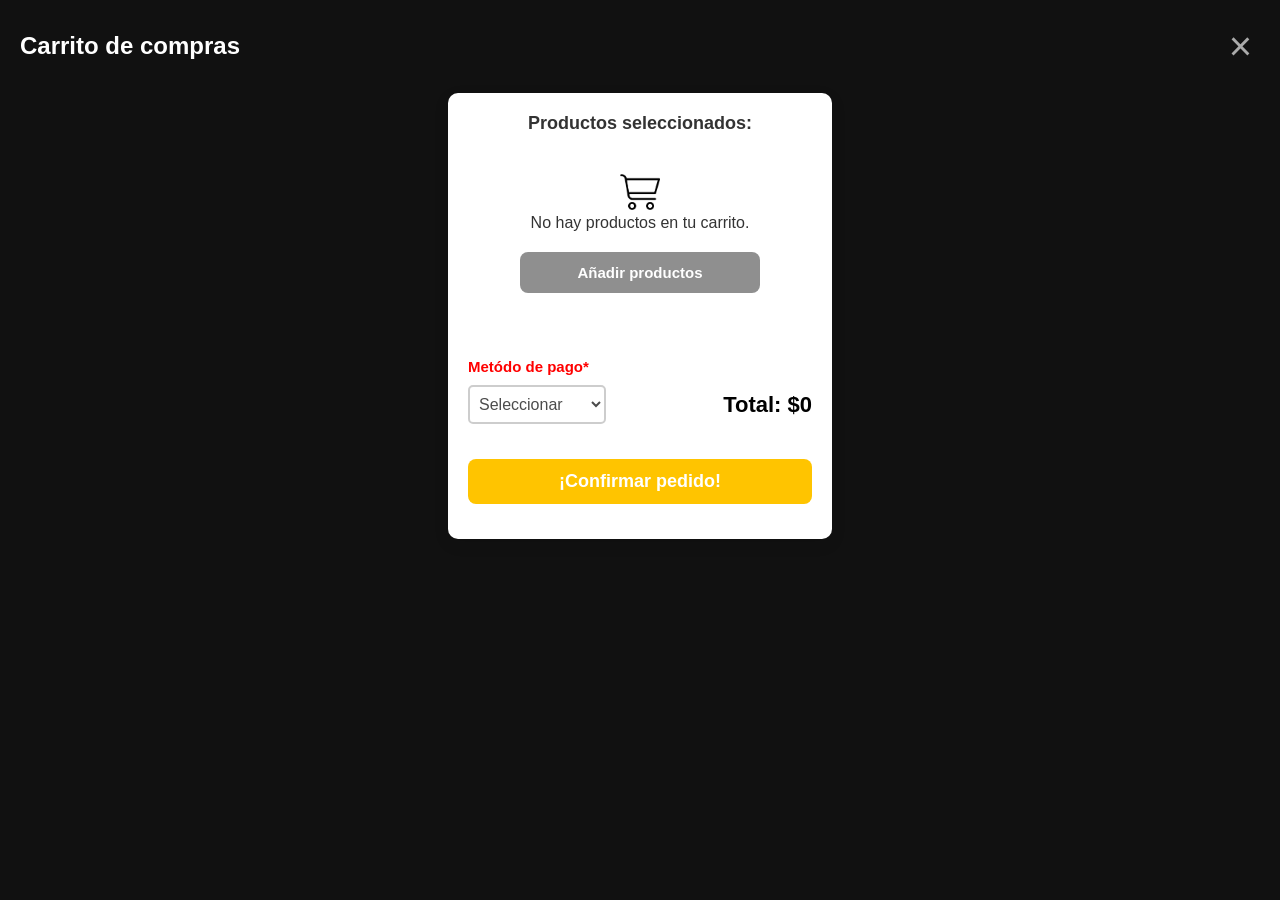
<file: carrito.html>
<!DOCTYPE html>
<html lang="es">

<head>
    <meta charset="UTF-8">
    <meta name="viewport" content="width=device-width, initial-scale=1.0, maximum-scale=1, user-scalable=no">
    <link rel="stylesheet" href="stylecarrito.css">
    <title>Carrito de Compras</title>
    <link rel="icon" type="image/png" href="icono_tienda_inicio.png">
</head>

<body>

<!-- Animación de carga con una imagen giratoria y texto
<div id="welcome-loader" class="loader" style="display: flex;">
    <img src="img/icono_tienda.png" alt="Cargando..." class="loader-image">
    <p id="welcome-text">Cargando...</p>
</div>-->

    <header>
        <div id="encabezado">
            <h1>Carrito de compras</h1>
            <nav>
                <span class="close" onclick="window.location.href='index.html'">×</span>
            </nav>
        </div>
    </header>

    <section id="cart-items">
        <h2>Productos seleccionados:</h2>
        <!-- Los productos se agregarán dinámicamente aquí -->
        <div id="cart-items-list"></div>

        <h4>Metódo de pago*</h4>

        <div id="metododepago_y_total">
            <select id="opcionesPago">
                <option value="" disabled selected>Seleccionar</option>
                <option value="Efectivo">Efectivo</option>
                <option value="Transferencia">Transferencia</option>
                <option value="Efectivo/Transferencia">Efectivo/Transferencia</option>
            </select>
            <p id="cart-total"></p>
        </div>

        <button onclick="openModal() ">¡Confirmar pedido!</button>
    </section>



<!-- Modal de opciones de entrega -->
<div id="payment-modal" class="modal">
    <div class="modal-content">
        <h2>Selecciona una opción de entrega</h2>
        <button onclick="window.location.href='ubicacion.html'">Domicilio</button>
        <button onclick="abrirModaldatospersonales()">Recoger en tienda</button>
        <button id="botoncancelar" onclick="closeModal()">Cancelar</button>
    </div>
</div>


<!-- Modal de datos personales -->
<div class="modaldedatospersonales" id="datospersonales">
    <div class="modaldatos">
        <span class="cerrarModal" onclick="cerrarModaldatospersonales()">×</span>
        <h2>¡Estas a un paso de completar tu pedido!</h2>
        <h3>Regálanos estos datos para entregar exitosamente tu pedido.</h3>
        <input type="text" id="nombre" placeholder="Nombre y apellido">
        <input type="number" id="telefono" placeholder="Número telefónico" oninput="validarTelefono()">
        <button id="aceptarmodal" onclick="aceptarModaldatos()">Aceptar</button>
        <div id="direccion-container">
            <button id="btnFinalizar" style="display: none;" onclick="finalizarCompra()">Finalizar Compra</button>
        </div>
    </div>
</div>


<!-- Modal de finalización de compra -->
<div id="compraFinalizadaModal" class="modalfin">
    <div class="modal-content-fin">
        <span id="closeModal" class="closefin">&times;</span>
        <h2>¡Compra finalizada!</h2>
        <p>Gracias por tu compra.<br>Revisa tu WhatsApp</p>
        <!-- Botón de volver al inicio -->
        <button id="imprimirFacturaBtn" onclick="imprimirFactura()" style="display:none;">Imprimir factura</button>
        <button onclick="volverAlInicio()">Volver al inicio</button>
    </div>
</div>




    <script src="carrito.js"></script>


</body>

</html>
</file>
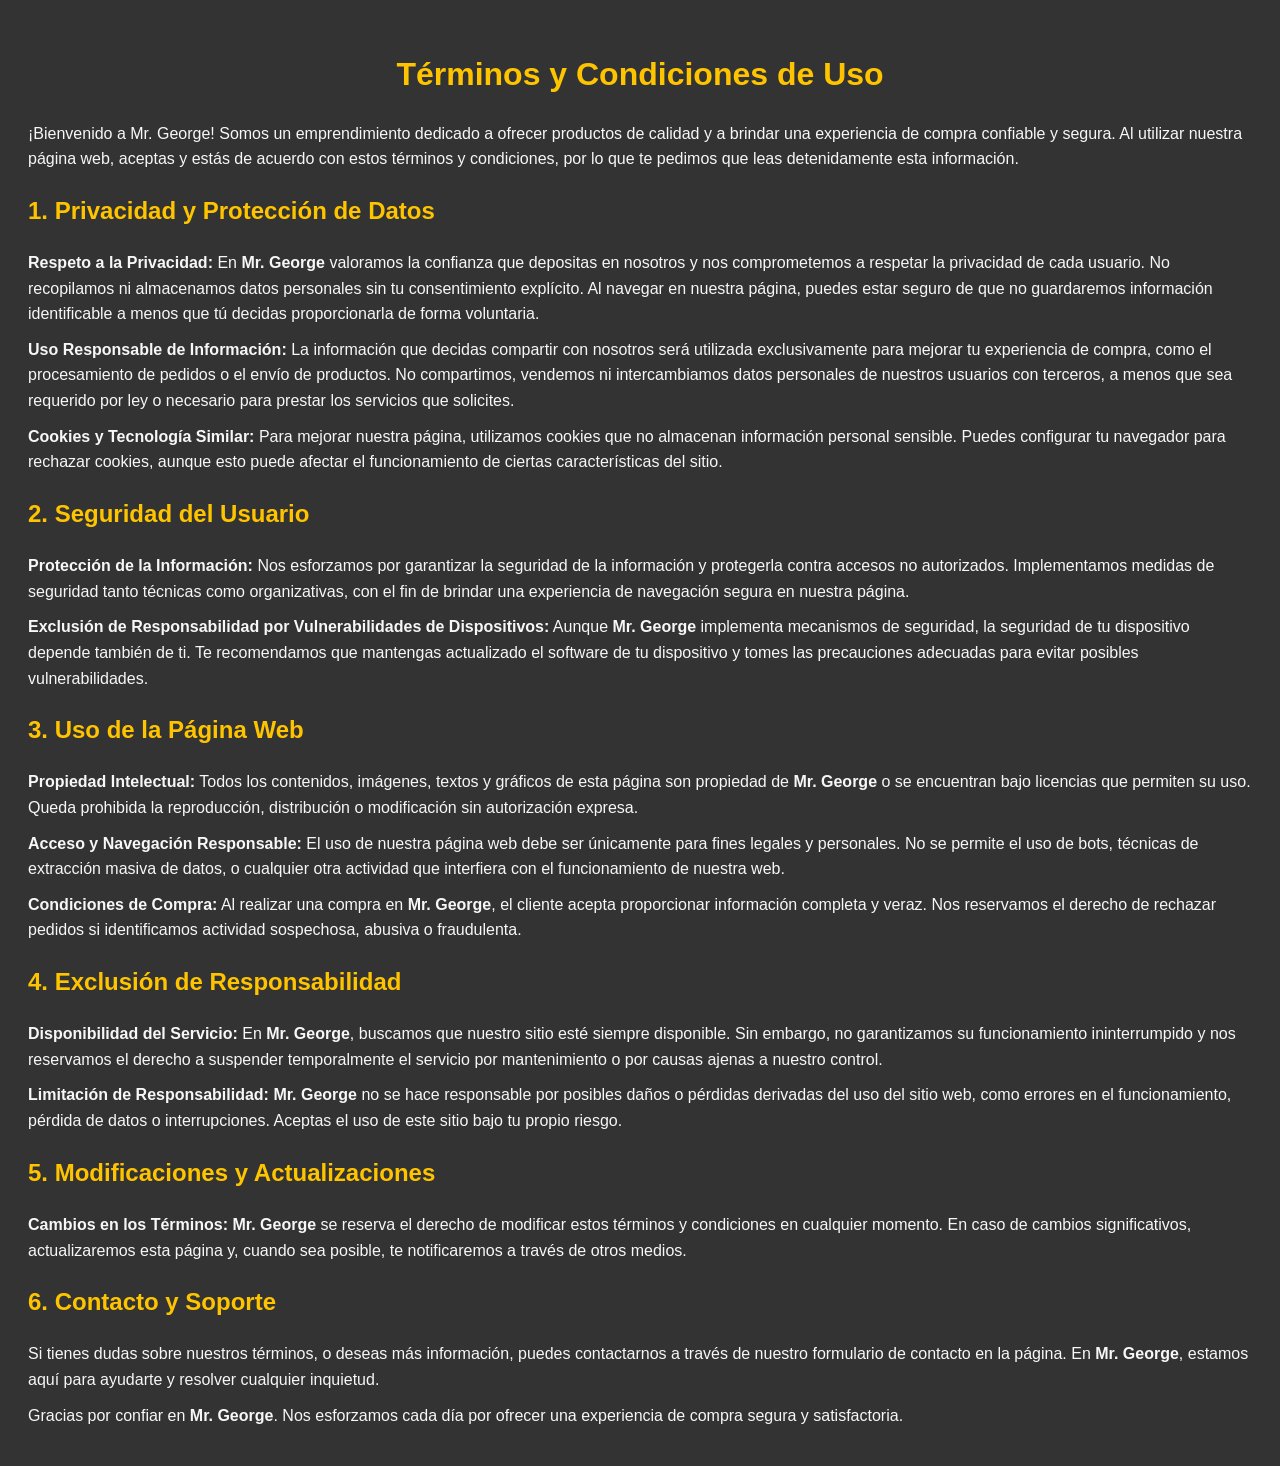
<file: terms.html>
<!DOCTYPE html>
<html lang="es">

<head>
    <meta charset="UTF-8">
    <meta name="viewport" content="width=device-width, initial-scale=1.0">
    <title>Términos y Condiciones | Mr. George</title>
    <link rel="icon" type="image/png" href="icono_tienda_inicio.png">
    <style>
        body {
            font-family: Arial, sans-serif;
            line-height: 1.6;
            color: #f7f7f7;
            padding: 20px;
            background-color: #333;
        }

        h1,
        h2 {
            color: #ffc400;
        }

        h1 {
            text-align: center;
            margin-bottom: 20px;
        }

        h2 {
            margin-top: 20px;
        }

        p {
            margin: 10px 0;
        }
    </style>
</head>

<body>

    <h1>Términos y Condiciones de Uso</h1>

    <p>¡Bienvenido a Mr. George! Somos un emprendimiento dedicado a ofrecer productos de calidad y a brindar una
        experiencia de compra confiable y segura. Al utilizar nuestra página web, aceptas y estás de acuerdo con estos
        términos y condiciones, por lo que te pedimos que leas detenidamente esta información.</p>

    <h2>1. Privacidad y Protección de Datos</h2>

    <p><strong>Respeto a la Privacidad:</strong> En <strong>Mr. George</strong> valoramos la confianza que depositas en
        nosotros y nos comprometemos a respetar la privacidad de cada usuario. No recopilamos ni almacenamos datos
        personales sin tu consentimiento explícito. Al navegar en nuestra página, puedes estar seguro de que no
        guardaremos información identificable a menos que tú decidas proporcionarla de forma voluntaria.</p>

    <p><strong>Uso Responsable de Información:</strong> La información que decidas compartir con nosotros será utilizada
        exclusivamente para mejorar tu experiencia de compra, como el procesamiento de pedidos o el envío de productos.
        No compartimos, vendemos ni intercambiamos datos personales de nuestros usuarios con terceros, a menos que sea
        requerido por ley o necesario para prestar los servicios que solicites.</p>

    <p><strong>Cookies y Tecnología Similar:</strong> Para mejorar nuestra página, utilizamos cookies que no almacenan
        información personal sensible. Puedes configurar tu navegador para rechazar cookies, aunque esto puede afectar
        el funcionamiento de ciertas características del sitio.</p>

    <h2>2. Seguridad del Usuario</h2>

    <p><strong>Protección de la Información:</strong> Nos esforzamos por garantizar la seguridad de la información y
        protegerla contra accesos no autorizados. Implementamos medidas de seguridad tanto técnicas como organizativas,
        con el fin de brindar una experiencia de navegación segura en nuestra página.</p>

    <p><strong>Exclusión de Responsabilidad por Vulnerabilidades de Dispositivos:</strong> Aunque <strong>Mr.
            George</strong> implementa mecanismos de seguridad, la seguridad de tu dispositivo depende también de ti. Te
        recomendamos que mantengas actualizado el software de tu dispositivo y tomes las precauciones adecuadas para
        evitar posibles vulnerabilidades.</p>

    <h2>3. Uso de la Página Web</h2>

    <p><strong>Propiedad Intelectual:</strong> Todos los contenidos, imágenes, textos y gráficos de esta página son
        propiedad de <strong>Mr. George</strong> o se encuentran bajo licencias que permiten su uso. Queda prohibida la
        reproducción, distribución o modificación sin autorización expresa.</p>

    <p><strong>Acceso y Navegación Responsable:</strong> El uso de nuestra página web debe ser únicamente para fines
        legales y personales. No se permite el uso de bots, técnicas de extracción masiva de datos, o cualquier otra
        actividad que interfiera con el funcionamiento de nuestra web.</p>

    <p><strong>Condiciones de Compra:</strong> Al realizar una compra en <strong>Mr. George</strong>, el cliente acepta
        proporcionar información completa y veraz. Nos reservamos el derecho de rechazar pedidos si identificamos
        actividad sospechosa, abusiva o fraudulenta.</p>

    <h2>4. Exclusión de Responsabilidad</h2>

    <p><strong>Disponibilidad del Servicio:</strong> En <strong>Mr. George</strong>, buscamos que nuestro sitio esté
        siempre disponible. Sin embargo, no garantizamos su funcionamiento ininterrumpido y nos reservamos el derecho a
        suspender temporalmente el servicio por mantenimiento o por causas ajenas a nuestro control.</p>

    <p><strong>Limitación de Responsabilidad:</strong> <strong>Mr. George</strong> no se hace responsable por posibles
        daños o pérdidas derivadas del uso del sitio web, como errores en el funcionamiento, pérdida de datos o
        interrupciones. Aceptas el uso de este sitio bajo tu propio riesgo.</p>

    <h2>5. Modificaciones y Actualizaciones</h2>

    <p><strong>Cambios en los Términos:</strong> <strong>Mr. George</strong> se reserva el derecho de modificar estos
        términos y condiciones en cualquier momento. En caso de cambios significativos, actualizaremos esta página y,
        cuando sea posible, te notificaremos a través de otros medios.</p>

    <h2>6. Contacto y Soporte</h2>

    <p>Si tienes dudas sobre nuestros términos, o deseas más información, puedes contactarnos a través de nuestro
        formulario de contacto en la página. En <strong>Mr. George</strong>, estamos aquí para ayudarte y resolver
        cualquier inquietud.</p>

    <p>Gracias por confiar en <strong>Mr. George</strong>. Nos esforzamos cada día por ofrecer una experiencia de compra
        segura y satisfactoria.</p>

</body>

</html>
</file>
<file: stylecarrito.css>
/* General */
* {
    margin: 0;
    padding: 0;
    box-sizing: border-box;
}

body {
    font-family: Arial, sans-serif;
    background-color: #111;
    color: #333;
}



/* Estilo del loader de bienvenida */
.loader {
    position: fixed;
    top: 0;
    left: 0;
    width: 100%;
    height: 100%;
    background-color: #333; /* Fondo oscuro */
    display: flex;
    justify-content: center;
    align-items: center;
    z-index: 9999;
    flex-direction: column; /* Alinea el texto y la imagen en una columna */
    text-align: center; /* Centra el texto */
}

/* Estilo para la imagen */
.loader-image {
    width: 100px; /* Ajusta el tamaño de la imagen */
    height: 100px;
    animation: pulse 1.5s ease-in-out infinite; /* Animación de palpitar */
    margin-bottom: 15px; /* Espacio entre la imagen y el texto */
}

/* Animación de palpitar (escala hacia arriba y hacia abajo) */
@keyframes pulse {
    0% {
        transform: scale(1); /* Tamaño original */
    }
    50% {
        transform: scale(1.2); /* Aumenta el tamaño */
    }
    100% {
        transform: scale(1); /* Vuelve al tamaño original */
    }
}

/* Estilo para el texto */
#welcome-text {
    font-size: 18px;
    color: #fff; /* Color blanco para el texto */
    animation: fadeInText 6s ease-out; /* Animación para que el texto aparezca con efecto */
}








/* Header */
header {
    margin: 0;
    margin-top: 20px;
    color: white;
    padding: 4px 20px;
    display: flex;
    justify-content: space-between;
    align-items: center;
}

#encabezado{
    
    display: flex;
    justify-content: space-between;
    width: 100%;
}

.close {
    font-size: 40px;
    cursor: pointer;
    color: #aaa; /* Color del botón */
    padding: 8px;
    transition: color 0.1s;
}

.close:hover {
    color: #ff0000; /* Color al pasar el ratón */
}




header h1 {
    margin-top: 8px;
    font-size: 24px;
}



header nav button {
    background-color: #333; /* Color suave para los botones */
    color: white;
    padding: 10px 20px;
    font-size: 16px;
    border-radius: 4px;
    cursor: pointer;
    transition: background-color 0.3s ease;
    margin: 5px;
}

header nav button:hover {
    color: #ff5722; /* Texto a color al hacer hover */
    background-color: #333;
    transition: background-color 0.3s ease, color 0.3s ease, transform 0.3s ease, box-shadow 0.3s ease; /* Animación suave */
}

/* Carrito de compras */

#contenedorproductos{
    justify-content: space-between;
}

#cart-items {
    margin: 20px auto;
    padding: 20px;
    background-color: #fff;
    border-radius: 10px;
    box-shadow: 0px 5px 15px rgba(0, 0, 0, 0.1);
    max-width: 90%; /* Ancho máximo en pantallas pequeñas */
}

@media (min-width: 1024px) {
    #cart-items {
        max-width: 30%; /* Cambia a 40% en pantallas grandes */
    }
}


#cart-items h2 {
    font-size: 18px;
    color: #333;
    margin-bottom: 20px;
    font-weight: bold;
    text-align: center;
}

/* Estilo de los artículos en el carrito */
#cart-items-list {
    margin-bottom: 50px;
    text-align: center;
}

#carritoimagen {
    max-width: 40px;
    margin-top: 20px;
}

.cart-item {
    height: 60px;
    display: flex;
    padding: 0px;
    justify-content: space-between;
    margin-top: 30px;
}



#contenedordeimagencarrito{
    display: flex;
    justify-content: center;
}
.cart-product-image {
    width: 80px; /* Ajusta el tamaño según prefieras */
    height: 50px; /* Mantén esta altura para un contenedor cuadrado */
    margin-right: 10px;
    overflow: hidden; /* Asegura que la imagen no se salga del contenedor */

}

/* Estilos para la imagen dentro del contenedor */
.cart-product-image img {
    width: 100%;
    height: 100%;
    object-fit: cover; /* Asegura que la imagen cubra todo el contenedor sin deformarse */
    display: block;
}

.product-details {
    font-size: 13px;
    text-align: left;
    margin-bottom: 30px;
    padding: 10px;
    border-bottom: 2px solid #ddd;
    display: none; /* Ocultar por defecto */
    animation: slideDown 0.3s ease-out; /* Animación al mostrar */
}

.toggle-details-btn {
    display: flex;
    background-color: transparent;
    color: #000000;
    padding: 5px 10px;
    cursor: pointer;
    border-radius: 0px;
    border-bottom: solid 2px #ddd;
    margin-top: 0px;
    margin-bottom: 0px;
    font-size: 13px;
    font-weight: lighter;
    transition: background-color 0.3s, transform 0.3s; /* Transiciones suaves */
}

.arrow-icon {
    margin-left: 10px;
    display: inline-block;
    transition: transform 0.3s ease-in-out; /* Suaviza la animación */
    cursor: pointer; /* Cambia el cursor al pasar sobre la flecha */
}

/* Rotación de la flecha al hacer clic */
.arrow-icon.rotate {
    transform: rotate(180deg);
}



#volveraproductos{
    margin-top: 20px;
    width: 70%;
    font-size: 15px;
    background-color: #00000070;
    
}  

/* Contenedor de acciones */
.action-container {
    display: flex;
    flex-direction: column; /* Organiza los elementos en una columna */
    justify-content: space-between; /* Espaciado máximo entre los elementos */
    align-items: flex-end; /* Alinea los elementos a la derecha */
    position: relative;
}

/* Botón de basura */
.action-container #basura {
    cursor: pointer;
    width: 20px; /* Ajusta el tamaño del icono */
    height: 20px;
    margin-bottom: auto; /* Empuja el subtotal hacia la parte inferior */
}

#basura{
    top: 1px;
    position: relative;
    width: 20px;/* Tamaño ajustado */
    height: 20px;/* Tamaño ajustado */
}


/* Alineación del texto dentro de la mini ventana */
.action-container .subtotal-popup p {
    margin: 0; /* Eliminar márgenes del párrafo */
    font-weight: bold; /* Hacer el texto en negrita */
}




#nombre_precio_intrucciones{
    width: 350px;               /* Definir el ancho del contenedor */
    text-align: left;           /* Alineación del texto */
    max-height: 100px;          /* Altura máxima para el contenedor */
    overflow-y: auto;           /* Barra de desplazamiento vertical si es necesario */
    overflow-x: hidden;         /* Eliminar la barra de desplazamiento horizontal */
    word-wrap: break-word;      /* Permite que el texto se ajuste a un nuevo salto de línea cuando es demasiado largo */
    word-break: break-word;     /* Hace que las palabras largas se rompan para evitar el desbordamiento */

}

#nombre_precio_intrucciones p{
    margin-bottom: 2px;
}


.cart-item p {
    max-width: 80%;
    max-height: 25px;

    font-size: 13px;
}

.cart-item button {
    background-color: #aaa; 
    color: rgb(255, 255, 255);
    border: none;
    padding: 8px 16px;
    font-size: 14px;
    border-radius: 5px;
    cursor: pointer;
    transition: background-color 0.3s ease;
}

.cart-item button:hover {
    background-color: #ff0000;
    color: #fafafa;
}


/* Animación de desvanecimiento */
.fade-out {
    opacity: 0;
    transition: opacity 0.5s ease-out;
}

h4{
    margin-top: 20px;
    font-size: 15px;
    color: #ff0000;
}

/* Estilo para el select */
#opcionesPago {
    margin-top: 10px;
    width: 40%; /* Ajusta el ancho al contenedor */
    max-width: 200px; /* Limita el tamaño máximo */
    padding: 8px 5px; /* Espaciado interno */
    font-size: 16px; /* Tamaño de fuente */
    border: 2px solid #b9b9b9; /* Borde amarillo */
    border-radius: 5px; /* Bordes redondeados */
    background-color: #ffffff; 
    color: #000000; /* Color de texto */
    transition: border-color 0.3s, background-color 0.3s; /* Transiciones suaves */
    
    cursor: pointer; /* Cambio de cursor a mano */
}

/* Estilo para la opción predeterminada */
#opcionesPago option:disabled {
    color: #bdbdbd; /* Color gris para la opción predeterminada */
    background-color: #888888; /* Fondo gris oscuro */
}

/* Estilo cuando se selecciona el select */
#opcionesPago:focus {
    border-color: #00b13b; /* Cambio de color del borde cuando se enfoca */
    background-color: #fcfcfc; /* Fondo un poco más oscuro */
}

/* Estilo de las opciones */
#opcionesPago option {
    background-color: #ffffff; /* Fondo oscuro para las opciones */
    color: #000000; /* Color blanco para el texto */
}

/* Estilo para cuando el select tiene hover */
#opcionesPago:hover {
    border-color: #00b13b; /* Borde rojo cuando el mouse pasa por encima */
    background-color: #ffffff; /* Fondo más claro */
}

/* Clase para resaltar el select de opciones de pago */
.highlight-error {
    border: 2px solid red;
    box-shadow: 0 0 5px red;
}



#metododepago_y_total{
    margin-bottom: 20px;
    display: flex;
    justify-content: space-between;
    align-items: center;
}

/* Total del carrito */
#cart-total {
    margin-top: 10px;
    font-size: 22px;
    font-weight: bold;
    color: #000000;
    /*margin: 20px 0;*/
    text-align: right;
}




/* Botón principal de acción */

button {
    background-color: #ffc400;
    color: white;
    border: none;
    padding: 12px 24px;
    font-size: 18px;
    font-weight: bold;
    border-radius: 8px;
    cursor: pointer;
    transition: background-color 0.3s ease;
    width: 100%;
    margin: 15px 0;
}




/* Modal de opciones de pago */
.modal {
    display: none;
    position: fixed;
    top: 0;
    left: 0;
    width: 100%;
    height: 100%;
    background-color: rgba(0, 0, 0, 0.5);
    justify-content: center;
    align-items: center;
    transition: opacity 0.3s ease-in-out;
    backdrop-filter: blur(5px); /* Aplica el desenfoque al fondo */
}

.modal-content {
    margin: auto;
    background-color: #333;
    padding: 20px;
    border-radius: 8px;
    text-align: center;
    width: 300px;
    box-shadow: 0 10px 100px #ffae00;
    opacity: 0;
    animation: fadeIn 0.3s forwards;
    justify-content: center;
}


#motodomicilio{
    width: 20px;
    height: 20px;
    vertical-align: middle;
    filter: invert();

}


#botoncancelar {
    margin-top: 30px;
    width: 130px;
    text-align: center;
    font-size: 15px;
    background-color: #00000070;
}

#botoncancelar:hover {
    background-color: #ff0000;
}

.modal-content h2 {
    font-size: 26px;
    color: #ffffff;
    margin-bottom: 10px;
    font-weight: bold;
}

.modal button {
    margin: 5px;
    width: 90%;
    font-size: 18px;
    background-color: #ffc400;
    color: white;
    border: none;
    border-radius: 8px;
    cursor: pointer;
    transition: background-color 0.3s ease;
}

.modal button:hover {
    background-color: #c29502;
}

/* Animación de aparición del modal */
@keyframes fadeIn {
    0% {
        opacity: 0;
    }
    100% {
        opacity: 1;
    }
}



/* Modal de datos personales */
.modaldedatospersonales {
    display: none;
    position: fixed;
    top: 0;
    left: 0;
    width: 100%;
    height: 100%;
    background-color: rgba(0, 0, 0, 0.5);
    justify-content: center;
    align-items: center;
    z-index: 1000;
    backdrop-filter: blur(5px);
}

.modaldedatospersonales.active {
    display: flex;
}

/* Contenedor del contenido del modal */
.modaldatos {
    color: #fff;
    background-color: #222;
    padding: 20px;
    border-radius: 8px;
    width: 90%;
    max-width: 400px;
    box-shadow: 0 4px 100px #c29502;
    display: flex;
    flex-direction: column;
    text-align: center;
    gap: 10px;
    position: relative;
    box-sizing: border-box;
}

.modaldatos h2{
    margin-top: 40px;
}

/* Estilo común para todos los inputs */
.modaldatos input {
    color: #fff;
    background-color: #444;
    width: 100%;
    padding: 12px 15px;
    margin-top: 10px;
    border: 1px solid #ccc;
    border-radius: 8px;
    font-size: 16px;
    box-sizing: border-box; /* Asegura que el padding no afecte el ancho */
}

/* Estilo para los inputs de texto */
.modaldatos input[type="text"] {
    font-size: 14px;
}

/* Estilo para los inputs de número */
.modaldatos input[type="number"] {
    font-size: 14px;
}

/* Ocultar el aumentador en campos de tipo number */
input[type="number"]::-webkit-outer-spin-button,
input[type="number"]::-webkit-inner-spin-button {
    -webkit-appearance: none;
    margin: 0;
}


#contentspancerrar {
    justify-content: right;
}


/* Estilo del botón de cerrar */
.cerrarModal {
    font-size: 40px;
    cursor: pointer;
    color: #444; /* Color del botón */
    padding: 8px;
    font-weight: bold;
    transition: color 0.3s;
    position: absolute; /* Para posicionarlo en relación al contenedor modal */
    top: 8px;  /* Distancia desde el borde superior */
    right: 10px; /* Distancia desde el borde derecho */
    z-index: 1001; /* Asegura que esté por encima de otros elementos */
}

/* Efecto al pasar el cursor sobre el botón */
.cerrarModal:hover {
    color: #ff0000;
}


/* Estilo para el botón de "¡Finalizar compra!" */
#btnFinalizar {
    background-color: #4CAF50; /* Verde */
    color: white; /* Texto blanco */
    font-size: 16px;
    padding: 12px 24px;
    border: none;
    border-radius: 5px;
    cursor: pointer;
    transition: background-color 0.3s ease;
    display: none; /* Se oculta inicialmente */
}

/* Estilo para cuando el botón es hover */
#btnFinalizar:hover {
    background-color: #45a049; /* Verde más oscuro */
}

.modaldatos button:hover {
    background-color: #c29502;
}


h3{
    font-size: 12px;
}



/* Estilos generales para el modal */
.modalfin {
    display: none; /* Ocultar el modal por defecto */
    position: fixed;
    z-index: 1000; /* Asegurarse de que el modal esté encima de todo */
    top: 0;
    left: 0;
    width: 100%;
    height: 100%;
    background-color: rgba(0, 0, 0, 0.5); /* Fondo oscuro con opacidad */
    backdrop-filter: blur(10px); /* Aplica el desenfoque al fondo */
    -webkit-backdrop-filter: blur(10px); /* Para compatibilidad con Safari */
    justify-content: center;
    align-items: center;
}

/* Contenido del modal */
.modal-content-fin {
    background-color: #fff;
    padding: 20px;
    border-radius: 8px;
    text-align: center;
    max-width: 400px;
    box-shadow: 0 2px 10px rgba(0, 0, 0, 0.1);
    position: relative; /* Necesario para posicionar la X dentro de este contenedor */
}

/* Estilo de la "X" de cierre */
.closefin {
    color: #333;
    font-size: 25px;
    font-weight: bold;
    position: absolute;
    top: 10px; /* Ajustar para que quede en la parte superior */
    right: 10px; /* Alineado a la derecha */
    cursor: pointer;
}

/* Título del modal */
.modal-content-fin h2 {
    font-size: 22px;
    color: #333;
    margin-top: 20px;
    margin-bottom: 15px;
}

/* Texto del modal */
.modal-content-fin p {
    font-size: 16px;
    color: #555;
    margin-top: 0px;
    margin-bottom: 0px;
}

/* Botones dentro del modal */
.modal-content-fin button {
    background-color: #ffc400; 
    color: white;
    border: none;
    font-size: 16px;
    cursor: pointer;
    border-radius: 5px;
    transition: background-color 0.3s;
    margin: 5px 0; /* Espaciado vertical */
    font-weight: normal;
    width: 100%; /* Hacer que los botones ocupen todo el ancho */
}

/* Botones alineados en columna */
.modal-content-fin {
    display: flex;
    flex-direction: column; /* Establecer los botones en columna */
    align-items: center; /* Alinearlos al centro */
}

/* Estilo cuando se pasa el ratón sobre los botones */
.modal-content-fin button:hover {
    background-color: #c29502; /* Azul más oscuro al pasar el ratón */
}

/* Estilo del botón de imprimir factura */
#imprimirFacturaBtn {
    width: 100%;
    background-color: #afafaf;
    color: white;
    border: none;
    cursor: pointer;
    border-radius: 5px;
    transition: background-color 0.3s;
    margin-top: 10px;
    font-weight: normal;
}

#imprimirFacturaBtn:hover {
    background-color: #9c9c9c;
}
</file>
